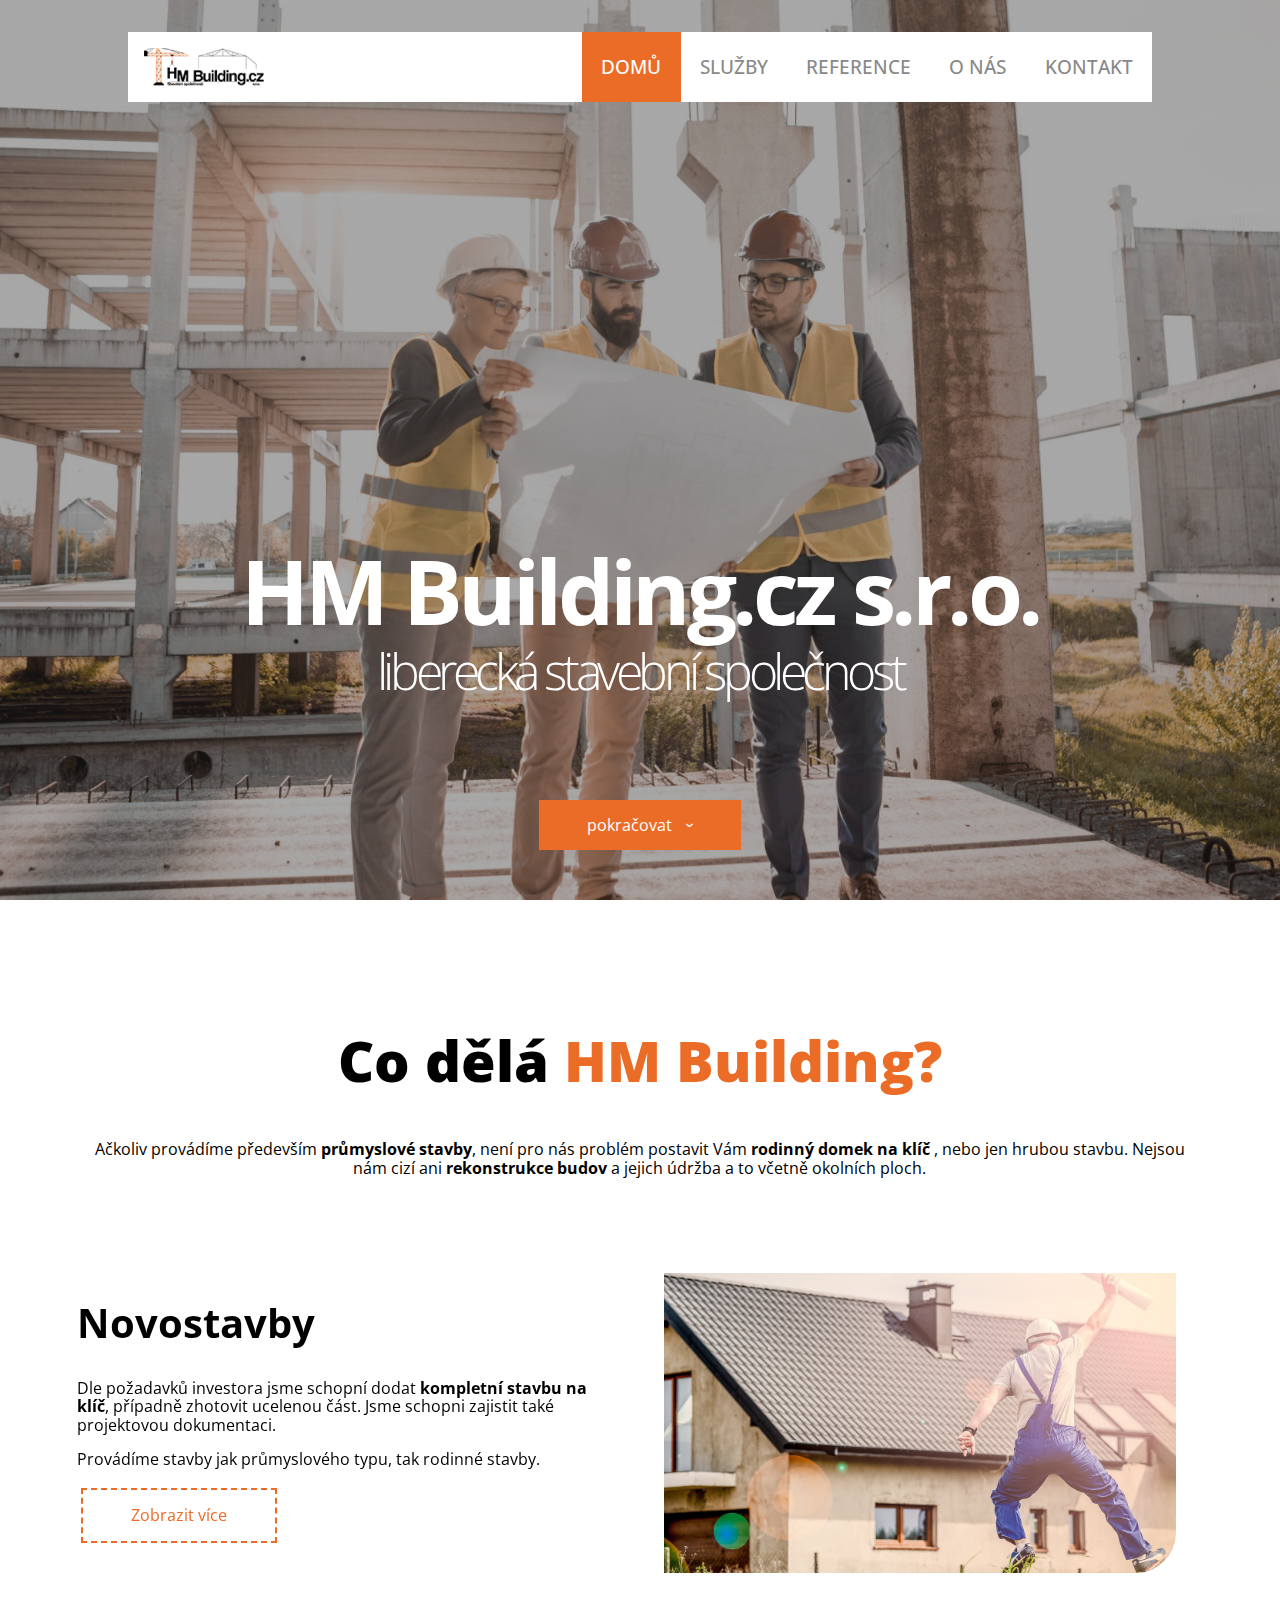
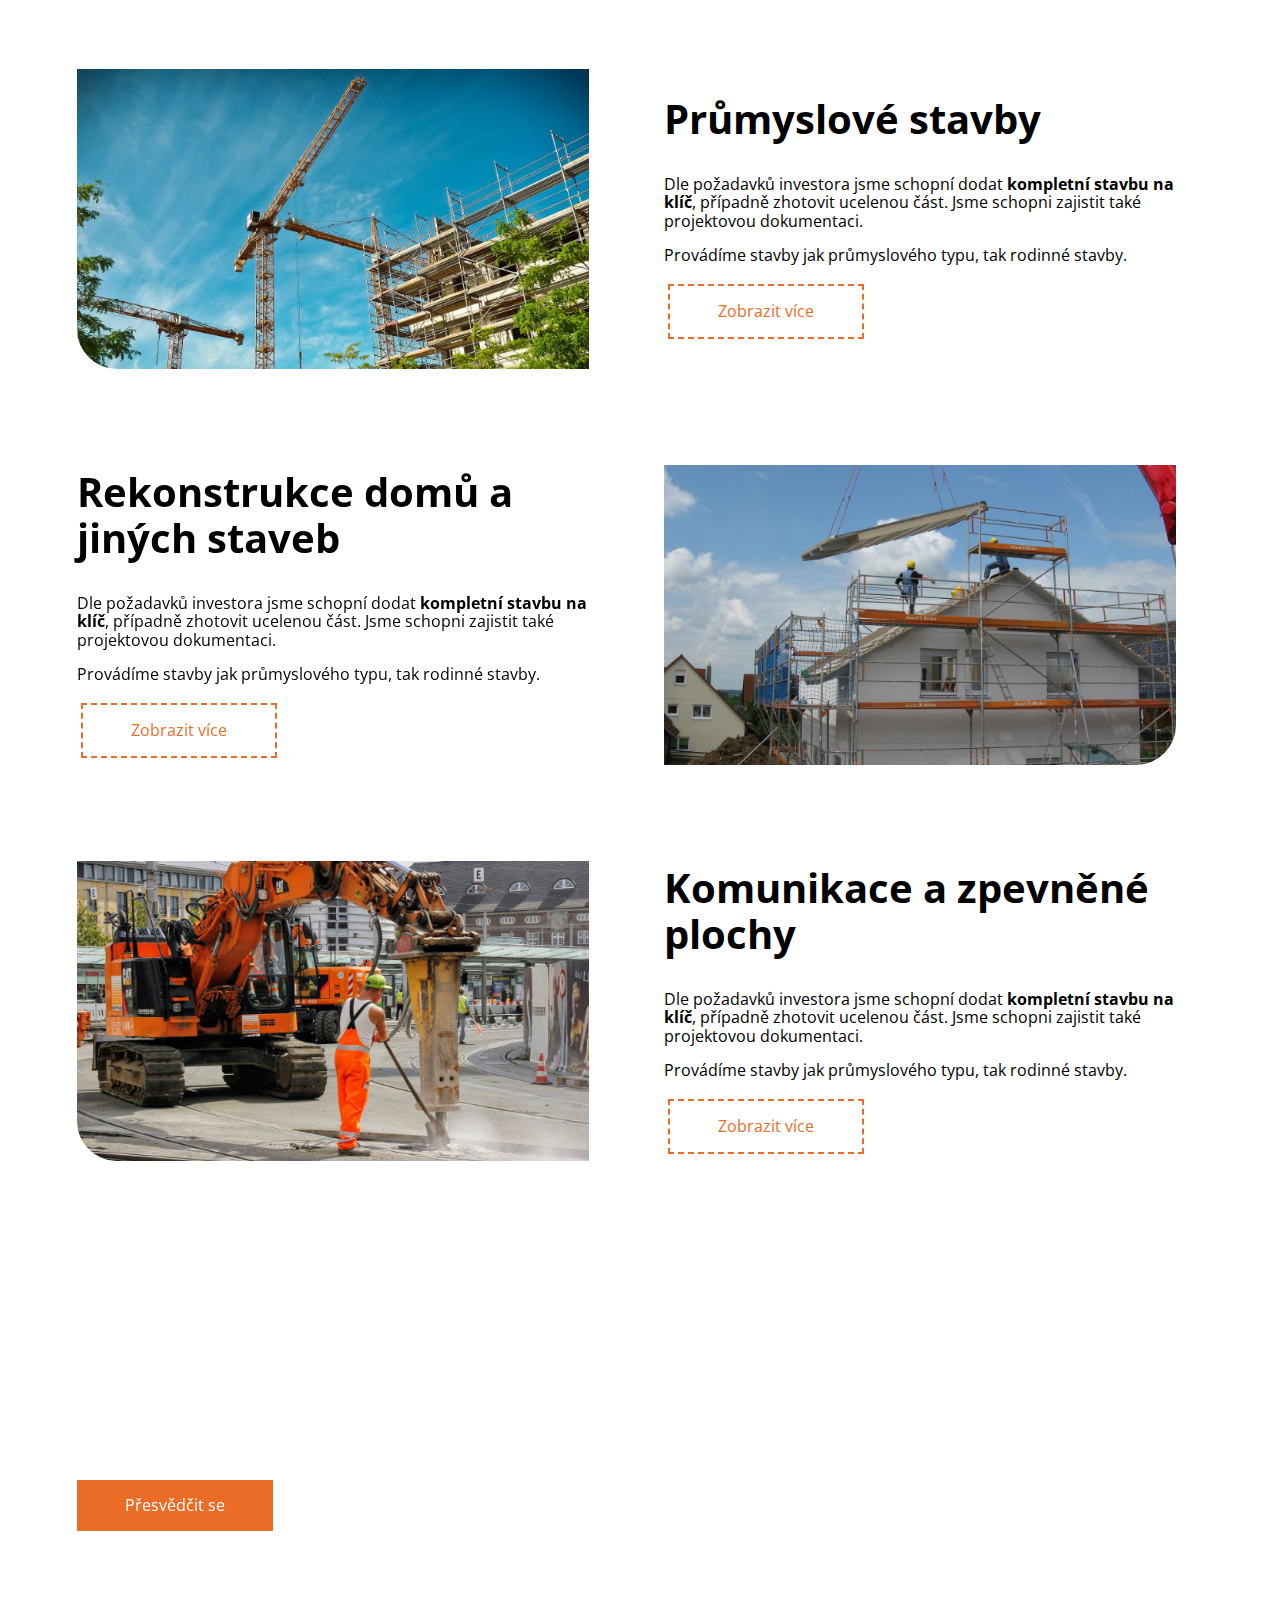
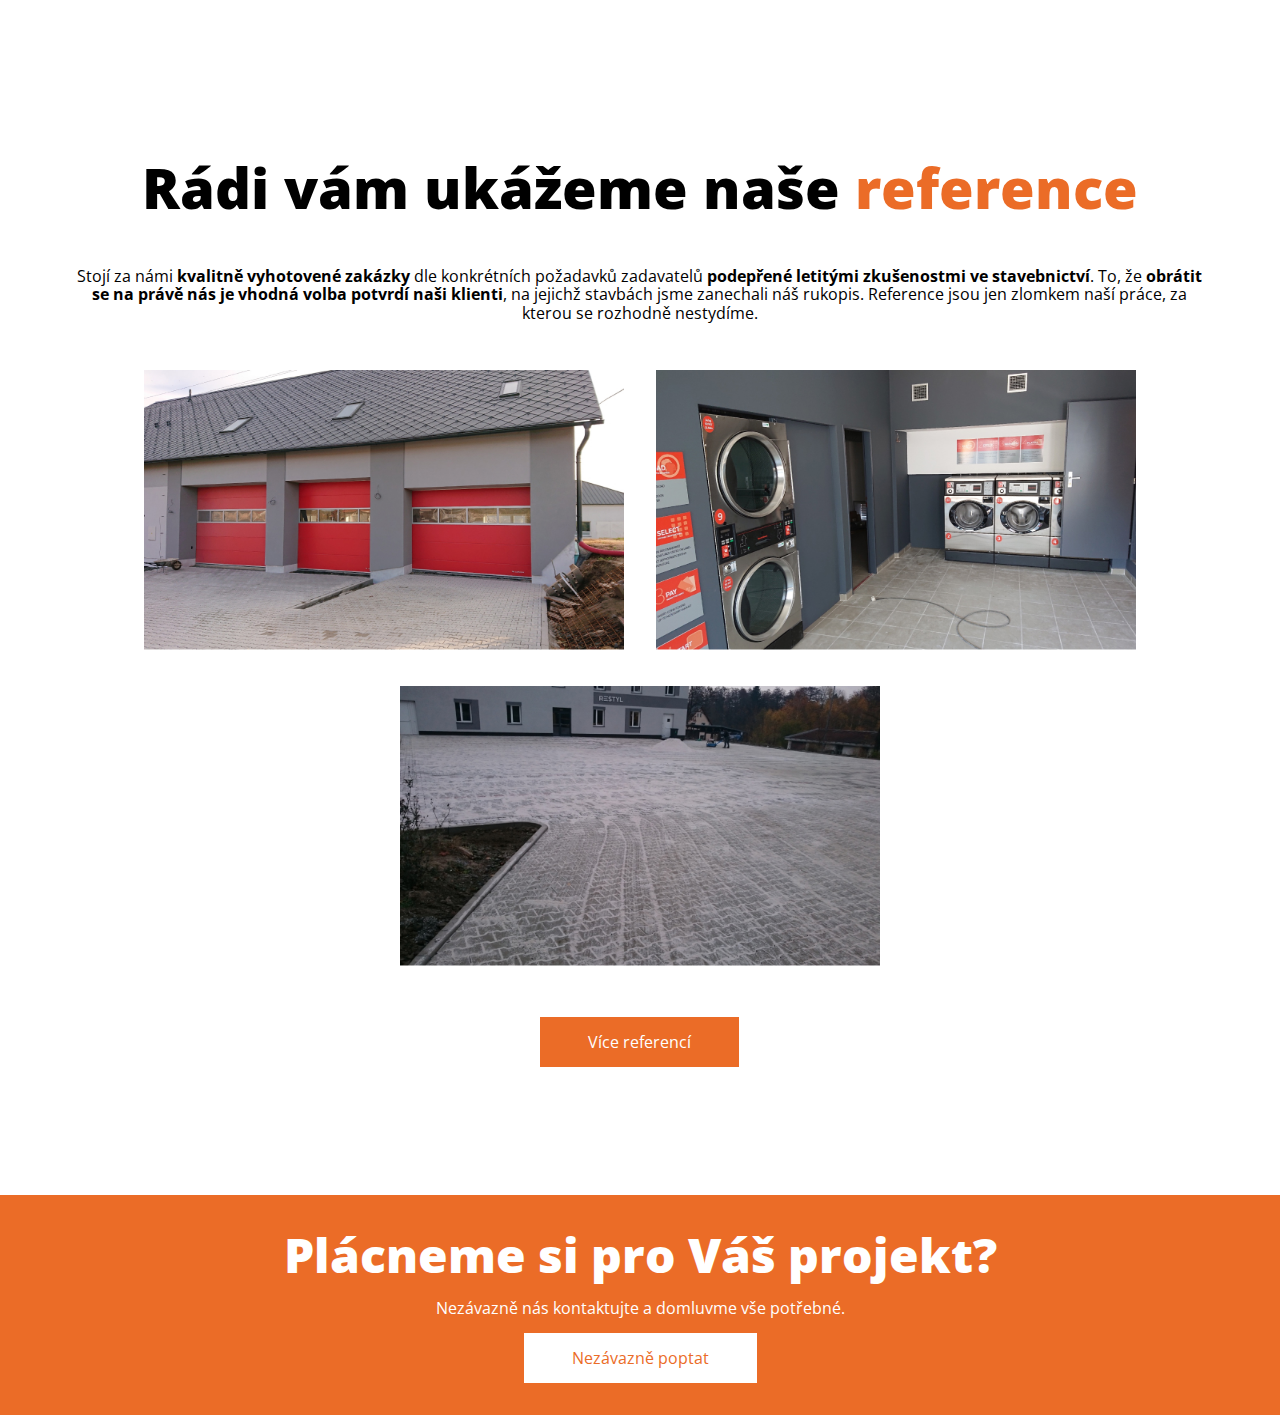
<file: index.html>
<!DOCTYPE html>
<html lang="cs">
<head>
    <meta name="viewport" content="width=device-width, initial-scale=1.0">
    <meta http-equiv="X-UA-Compatible" content="ie=edge">
    <meta charset="UTF-8">
    <title>HM Building.cz | liberecká stavební společnost</title>
    <meta name="description" content="Provádíme především průmyslové stavby, není pro nás problém postavit Vám rodinný domek na klíč , nebo jen hrubou stavbu. Nejsou nám cizí ani rekonstrukce budov a jejich údržba a to včetně okolních ploch.">
    <meta name="og:description" content="Provádíme především průmyslové stavby, není pro nás problém postavit Vám rodinný domek na klíč , nebo jen hrubou stavbu. Nejsou nám cizí ani rekonstrukce budov a jejich údržba a to včetně okolních ploch.">    
    <link rel="stylesheet" href="assets/styles/normalize.css">
    <link rel="stylesheet" href="assets/styles/main.css">
    <link rel="stylesheet" href="assets/styles/typography.css">
</head>
<body>
<header>
    <nav class="navbar">
        <a class="navbar__logo" href="index.html"><img src="assets/media/logo.png" alt="logo"></a>
        <menu class="navbar__menu">
            <li class="navbar__button navbar__button--activate"><a href="index.html" class="navbar__link" >DOMŮ</a></li>
            <li class="navbar__button"><a class="navbar__link" href="#services">SLUŽBY</a></li>
            <li class="navbar__button"><a class="navbar__link" href="#reference">REFERENCE</a></li>
            <li class="navbar__button"><a class="navbar__link" href="about.html">O NÁS</a></li>
            <li class="navbar__button"><a class="navbar__link" href="contacts.html">KONTAKT</a></li>
        </menu>

        <a href="javascript:void(0)" class="navbar__hamburger navbar__hamburger-icon" rel="nofollow">
            <span class="navbar__hamburger-title">MENU</span>
            <span class="navbar__hamburger-floor"></span>
            <span class="navbar__hamburger-floor"></span>
            <span class="navbar__hamburger-floor"></span>
        </a>
    </nav>
    <div class="header header--home">
            <h1 class="header__txt">HM Building.cz s.r.o.
                <span class="header__slogan">liberecká stavební společnost</span>    
            </h1>            
        <a class="btn btn--hero btn--primary" href="#services">pokračovat</a>
</div>
</header>
<main>
    <section class="container" id="services">
        <h2 class="container__title">Co dělá <span class="orange">HM&nbsp;Building?</span></h2>
        <p class="container__paragraph">Ačkoliv provádíme především <strong>průmyslové stavby</strong>, není pro nás problém postavit Vám <strong>rodinný domek na klíč</strong>
            , nebo jen hrubou stavbu. Nejsou nám cizí ani <strong>rekonstrukce budov</strong> a jejich
            údržba a to včetně okolních ploch.</p>
        <article class="service">
            <img class="service__img service__img--left" src="./assets/media/sluzba-novostavby-1200w.jpg" alt="prumyslove stavby">
            <div class="service__text">
                <h2 class="service__heading">Novostavby</h2>
                <p class="service__paragraph">Dle požadavků investora jsme schopní dodat <strong>kompletní stavbu na klíč</strong>, případně zhotovit ucelenou část.
                Jsme schopni zajistit také projektovou dokumentaci.</p>
                <p class="service__paragraph">Provádíme stavby jak průmyslového typu, tak rodinné stavby.</p>
                <a class="btn btn--outlined btn--service" href="./service_new_buildings.html">Zobrazit více</a>
            </div>
        </article>
        <article class="service">
            <img class="service__img service__img--right" src="./assets/media/sluzba-prumyslove-stavby-1920w.jpg" alt="prumyslove stavby">
            <div class="service__text">
                <h2 class="service__heading">Průmyslové stavby</h2>
                <p class="service__paragraph">Dle požadavků investora jsme schopní dodat <strong>kompletní stavbu na klíč</strong>, případně zhotovit ucelenou část.
                    Jsme schopni zajistit také projektovou dokumentaci.</p>
                <p class="service__paragraph">Provádíme stavby jak průmyslového typu, tak rodinné stavby.</p>
                <a class="btn btn--outlined btn--service" href="./service_industry_buildings.html">Zobrazit více</a>
            </div>
        </article>
        <article class="service">
            <img class="service__img service__img--left" src="./assets/media/sluzba-rekonstrukce-1920w.jpg" alt="prumyslove stavby">
            <div class="service__text">
                <h2 class="service__heading">Rekonstrukce domů a jiných staveb</h2>
                <p class="service__paragraph">Dle požadavků investora jsme schopní dodat <strong>kompletní stavbu na klíč</strong>, případně zhotovit ucelenou část.
                    Jsme schopni zajistit také projektovou dokumentaci.</p>
                <p class="service__paragraph">Provádíme stavby jak průmyslového typu, tak rodinné stavby.</p>
                <a class="btn btn--outlined btn--service" href="./service_reconstruction.html">Zobrazit více</a>
            </div>
        </article>
        <article class="service">
            <img class="service__img service__img--right" src="./assets/media/sluzba-komunikace-a-zpevnene-plochy-1200w.jpg" alt="prumyslove stavby">
            <div class="service__text">
                <h2 class="service__heading">Komunikace a zpevněné plochy
                </h2>
                <p class="service__paragraph">Dle požadavků investora jsme schopní dodat <strong>kompletní stavbu na klíč</strong>, případně zhotovit ucelenou část.
                    Jsme schopni zajistit také projektovou dokumentaci.</p>
                <p class="service__paragraph">Provádíme stavby jak průmyslového typu, tak rodinné stavby.</p>
                <a class="btn btn--outlined btn--service" href="./service_areas.html">Zobrazit více</a>
            </div>
        </article>
    </section>
    <section class="reference">
        <header class="reference-header">
            <div class="reference-header__text">
                <p>Naše firma nabízí své služby ve stavebnictví od roku 2015.</p>
                <p>Za kvalitu naší práce ručíme.</p>
            </div>
            <a href="#reference" class="btn btn--primary">Přesvědčit se</a>
        </header>
        <div class="container" id="reference">
            <p class="container__title">Rádi vám ukážeme naše <span class="orange">reference</span></p>
            <p class="container__paragraph">Stojí za námi <strong>kvalitně vyhotovené zakázky</strong> dle konkrétních požadavků zadavatelů
                <strong>podepřené letitými zkušenostmi ve stavebnictví</strong>. To, že <strong>obrátit se na právě nás je vhodná volba potvrdí naši klienti</strong>, na
                jejichž stavbách jsme zanechali náš rukopis. Reference jsou jen zlomkem naší práce, za kterou se rozhodně nestydíme.
            </p>
            <div class="references">
                    <a class="references__item" href="./reference_firehouse.html">
                        <img class="references__img" src="./assets/media/reference/reference-hasicska-zbrojnice-600w.jpg" alt="">
                        <div class="references__overlay">
                            <h2>Hasičská zbrojnice</h2>
                            <p>celková rekonstrukce</p>
                        </div>
                    </a>
                    <a class="references__item" href="./reference_wash.html" >
                        <img class="references__img" src="./assets/media/reference/reference-pradelna-600w.jpg" alt="">
                        <div class="references__overlay">
                            <h2>Samoobslužná prádelna</h2>
                            <p>stavební úpravy a opravy</p>
                        </div>
                    </a>

                    <a class="references__item" href="./reference_areas.html">
                        <img class="references__img" src="./assets/media/reference/reference-plocha-600w.jpg" alt="">
                        <div class="references__overlay">
                            <h2>Venkovní plochy Restyl</h2>
                            <p>provedení venkovnách ploch</p>
                        </div>
                    </a>
            </div>
            <div class="btn btn--primary btn--center">Více referencí</div>
        </div>
    </section>
</main>
<footer class="footer">
    <p class="footer__heading">Plácneme si pro Váš projekt?</p>
    <p class="footer__text">Nezávazně nás kontaktujte a domluvme vše potřebné.</p>
    <a class="btn btn--light btn--center" href="contacts.html">Nezávazně poptat</a>
</footer>
<script defer src="assets/js/main.js"></script>
</body>
</html>
</file>
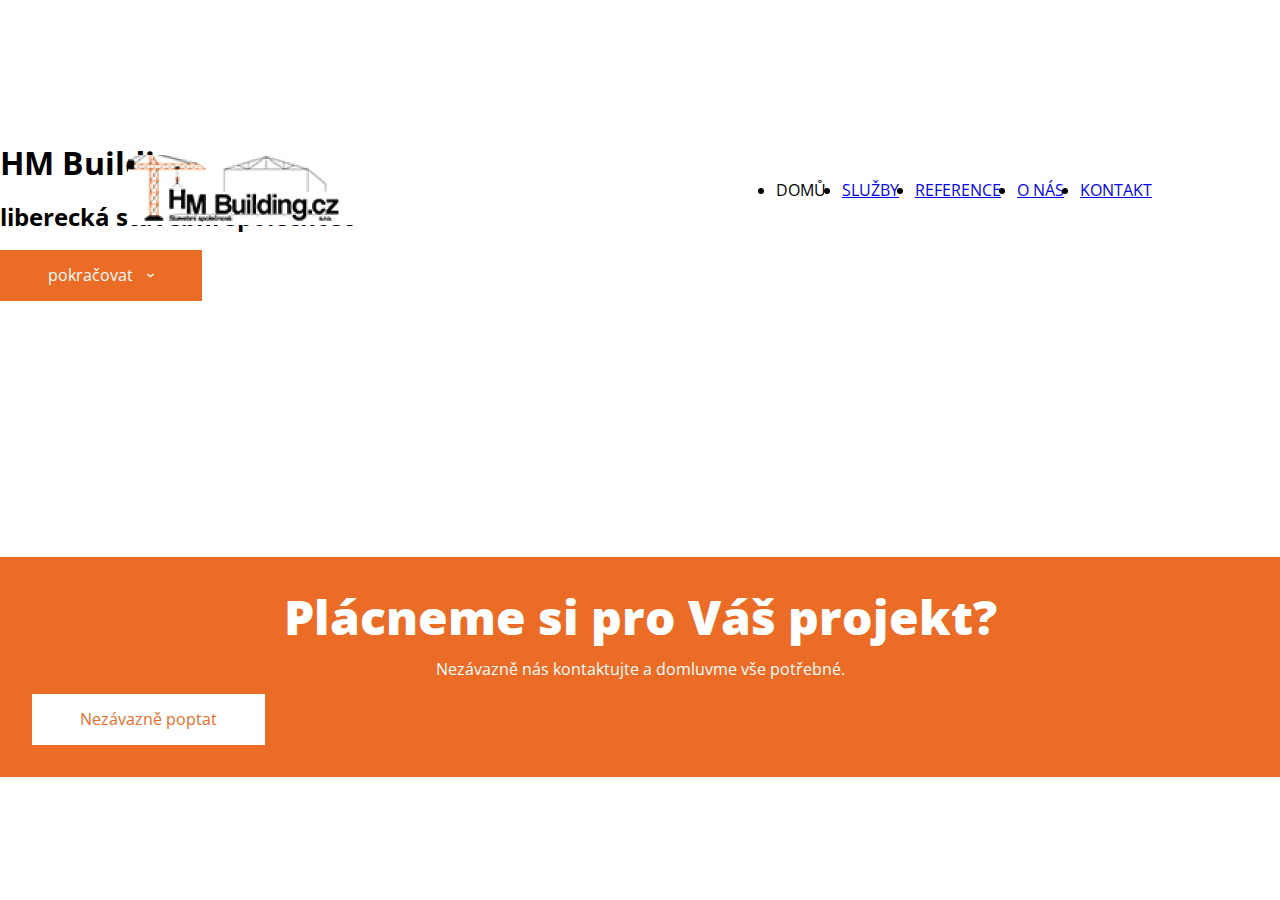
<file: templates/index.html>
<!DOCTYPE html>
<html lang="cs">
<head>
    <meta charset="utf-8" />
    <meta name="viewport" content="width=device-width, initial-scale=1.0" />
    <meta http-equiv="X-UA-Compatible" content="ie=edge" />
    <meta charset="UTF-8">
    <title>HM Building.cz | liberecká stavební společnost</title>
    <link rel="stylesheet" href="../assets/styles/normalize.css">
    <link rel="stylesheet" href="../assets/styles/main.css">
    <link rel="stylesheet" href="../assets/styles/typography.css">
</head>
<body>
<header class="welcome-hero">
    <nav class="navbar">
        <a class="navbar__brand"><img src="../assets/media/logo.png" alt="Logo HM Building"></a>
        <ul class="navbar-links">
            <li><a class="navbar-links__link">DOMŮ</a></li>
            <li><a class="navbar-links__link" href="#services">SLUŽBY</a></li>
            <li><a class="navbar-links__link" href="#reference">REFERENCE</a></li>
            <li><a class="navbar-links__link" href="about.html">O NÁS</a></li>
            <li><a class="navbar-links__link" href="contacts.html">KONTAKT</a></li>
        </ul>
    </nav>
    <div class="home-welcome-text">
        <h1 class="home-welcome-text__heading home-welcome-text__heading--1">HM Building.cz s.r.o.</h1>
        <h2 class="home-welcome-text__heading home-welcome-text__heading--2">liberecká stavební společnost</h2>
    </div>
    <a class="btn btn--hero btn--primary" href="#first">pokračovat</a>
</header>
<section class="container" id="first">

</section>

<footer class="footer">
    <h2 class="footer__heading">Plácneme si pro Váš projekt?</h2>
    <p class="footer__text">Nezávazně nás kontaktujte a domluvme vše potřebné.</p>
    <a class="btn btn--light" href="contacts.html">Nezávazně poptat</a>
</footer>
</body>
</html>
</file>
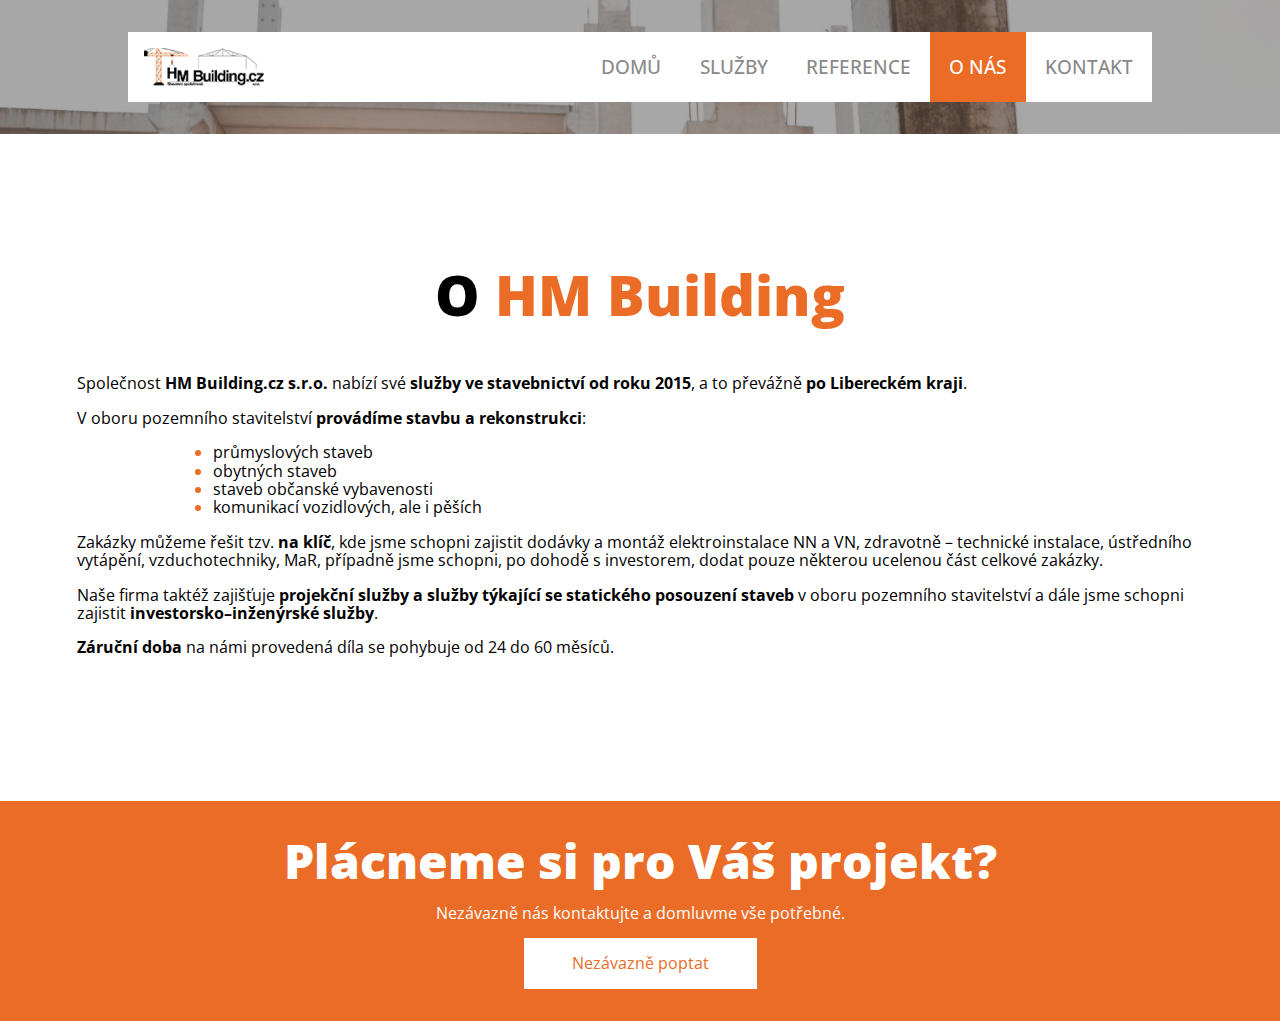
<file: about.html>
<!DOCTYPE html>
<html lang="cs">
<head>
    <meta name="viewport" content="width=device-width, initial-scale=1.0">
    <meta http-equiv="X-UA-Compatible" content="ie=edge">
    <meta charset="UTF-8">
    <title>HM Building.cz | O nás</title>
    <meta name="description" content="Společnost HM Building.cz s.r.o. nabízí své služby ve stavebnictví od roku 2015, a to převážně po Libereckém kraji. V oboru pozemního stavitelství provádíme stavbu a rekonstrukci průmyslových staveb, obytných staveb, staveb občanské vybavenosti, komunikací vozidlových, ale i pěších">
    <meta name="og:description" content="Společnost HM Building.cz s.r.o. nabízí své služby ve stavebnictví od roku 2015, a to převážně po Libereckém kraji. V oboru pozemního stavitelství provádíme stavbu a rekonstrukci průmyslových staveb, obytných staveb, staveb občanské vybavenosti, komunikací vozidlových, ale i pěších">    
    <link rel="stylesheet" href="assets/styles/normalize.css">
    <link rel="stylesheet" href="assets/styles/main.css">
    <link rel="stylesheet" href="assets/styles/typography.css">
</head>
<body>
<header>
<nav class="navbar">
    <a class="navbar__logo" href="index.html"><img src="assets/media/logo.png" alt="logo"></a>
    <menu class="navbar__menu">
        <li class="navbar__button"><a href="index.html" class="navbar__link" >DOMŮ</a></li>
        <li class="navbar__button"><a class="navbar__link" href="index.html#services">SLUŽBY</a></li>
        <li class="navbar__button"><a class="navbar__link" href="index.html#reference">REFERENCE</a></li>
        <li class="navbar__button navbar__button--activate"><a class="navbar__link" href="about.html">O NÁS</a></li>
        <li class="navbar__button"><a class="navbar__link" href="contacts.html">KONTAKT</a></li>
    </menu>

    <a href="javascript:void(0)" class="navbar__hamburger navbar__hamburger-icon" rel="nofollow">
        <span class="navbar__hamburger-title">MENU</span>
        <span class="navbar__hamburger-floor"></span>
        <span class="navbar__hamburger-floor"></span>
        <span class="navbar__hamburger-floor"></span>
    </a>
</nav>
<div class="header">
</div>
</header>
<main>
    <section class="container">
        <h1 class="container__title">O <span class="orange">HM Building</span></h1>
        <p class="container__paragraph --start">Společnost <strong>HM Building.cz s.r.o.</strong> nabízí své <strong>služby ve stavebnictví od roku 2015</strong>, a to převážně <strong>po Libereckém kraji</strong>.</p>
        <p class="container__paragraph --start">V oboru pozemního stavitelství <strong>provádíme stavbu a rekonstrukci</strong>:</p>
        <ul class="container__list">
            <li>průmyslových staveb</li>
            <li>obytných staveb</li>
            <li>staveb občanské vybavenosti</li>
            <li>komunikací vozidlových, ale i pěších</li>
        </ul>
        <p class="container__paragraph --start">Zakázky můžeme řešit tzv. <strong>na klíč</strong>, kde jsme schopni zajistit dodávky a montáž elektroinstalace NN a VN, zdravotně –
            technické instalace, ústředního vytápění, vzduchotechniky, MaR, případně jsme schopni, po dohodě s investorem,
            dodat pouze některou ucelenou část celkové zakázky.</p>
        <p class="container__paragraph --start">Naše firma taktéž zajišťuje <strong>projekční služby a služby týkající se statického posouzení staveb</strong> v oboru pozemního
            stavitelství a dále jsme schopni zajistit <strong>investorsko–inženýrské služby</strong>.</p>
        <p class="container__paragraph --start"><strong>Záruční doba</strong> na námi provedená díla se pohybuje od 24 do 60 měsíců.</p>
    </section>
</main>
<footer class="footer">
    <p class="footer__heading">Plácneme si pro Váš projekt?</p>
    <p class="footer__text">Nezávazně nás kontaktujte a domluvme vše potřebné.</p>
    <a class="btn btn--light btn--center" href="contacts.html">Nezávazně poptat</a>
</footer>
<script defer src="assets/js/main.js"></script>
</body>
</html>
</file>
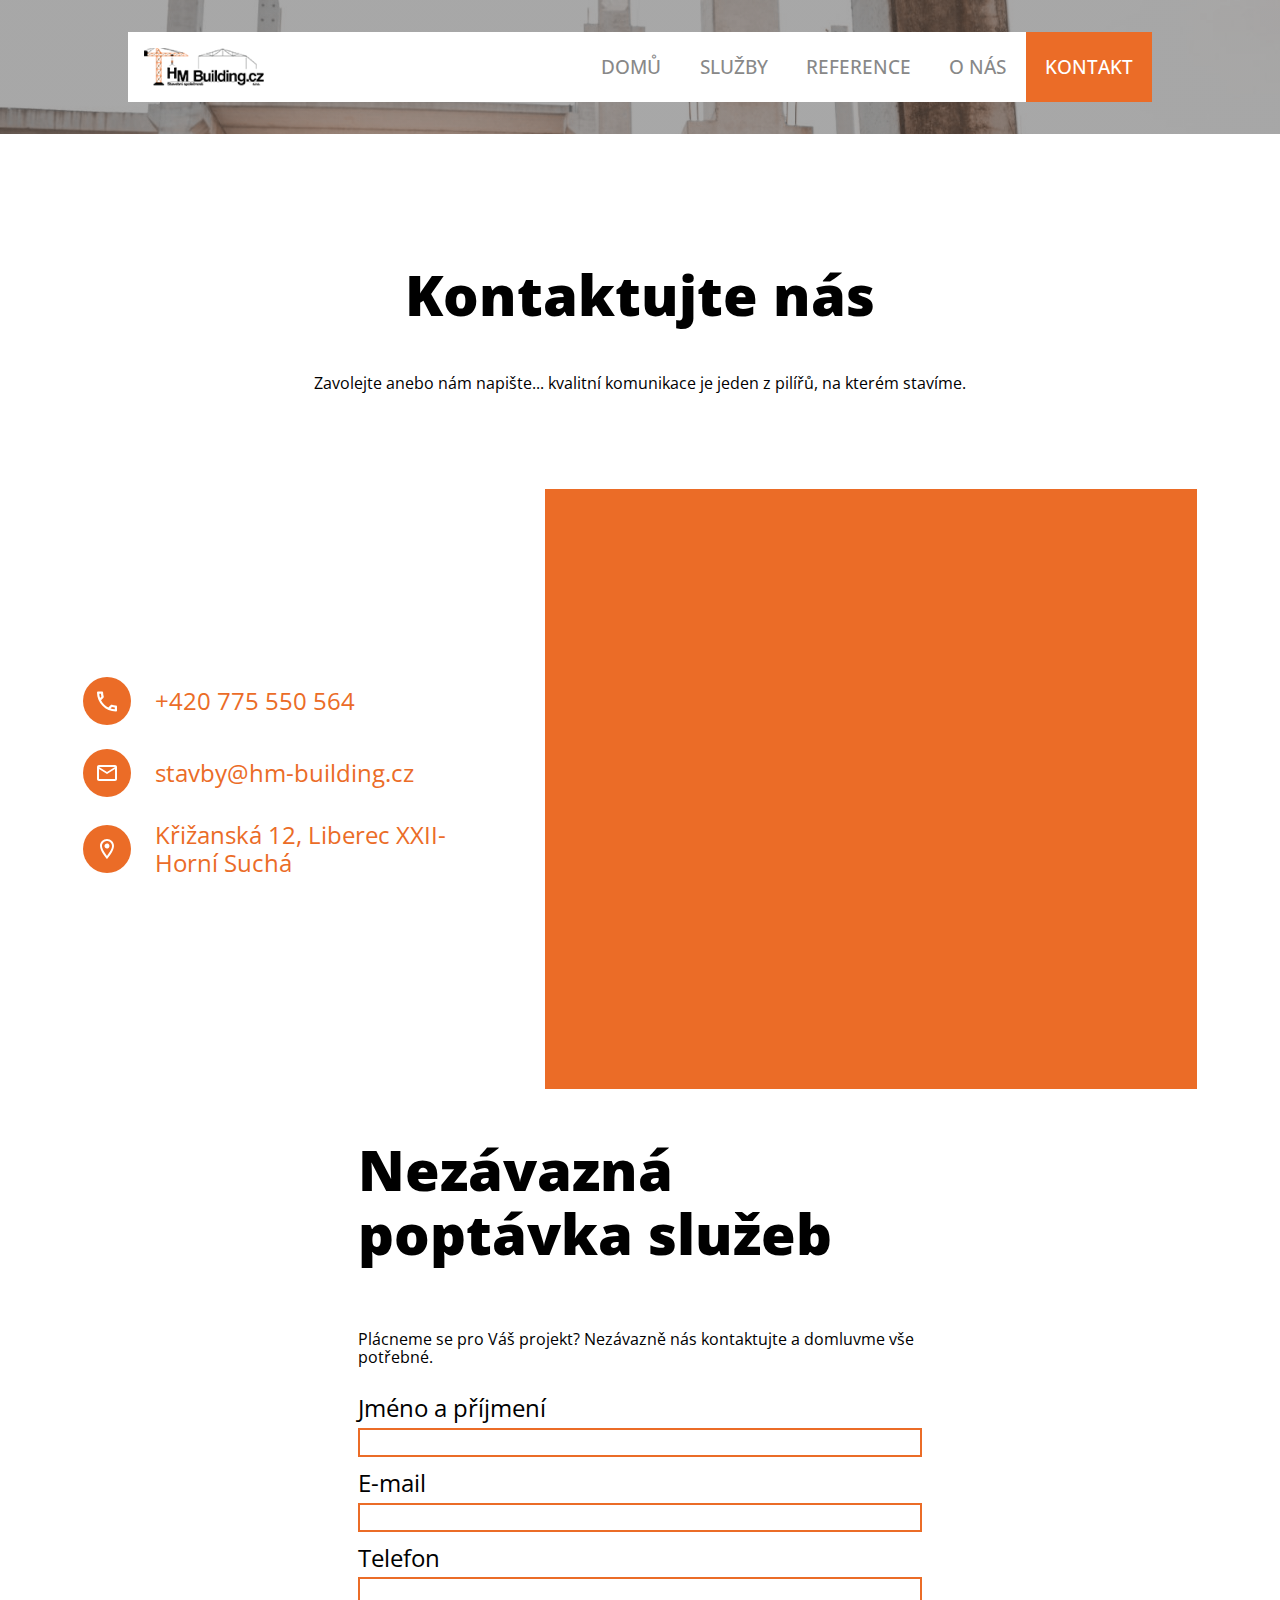
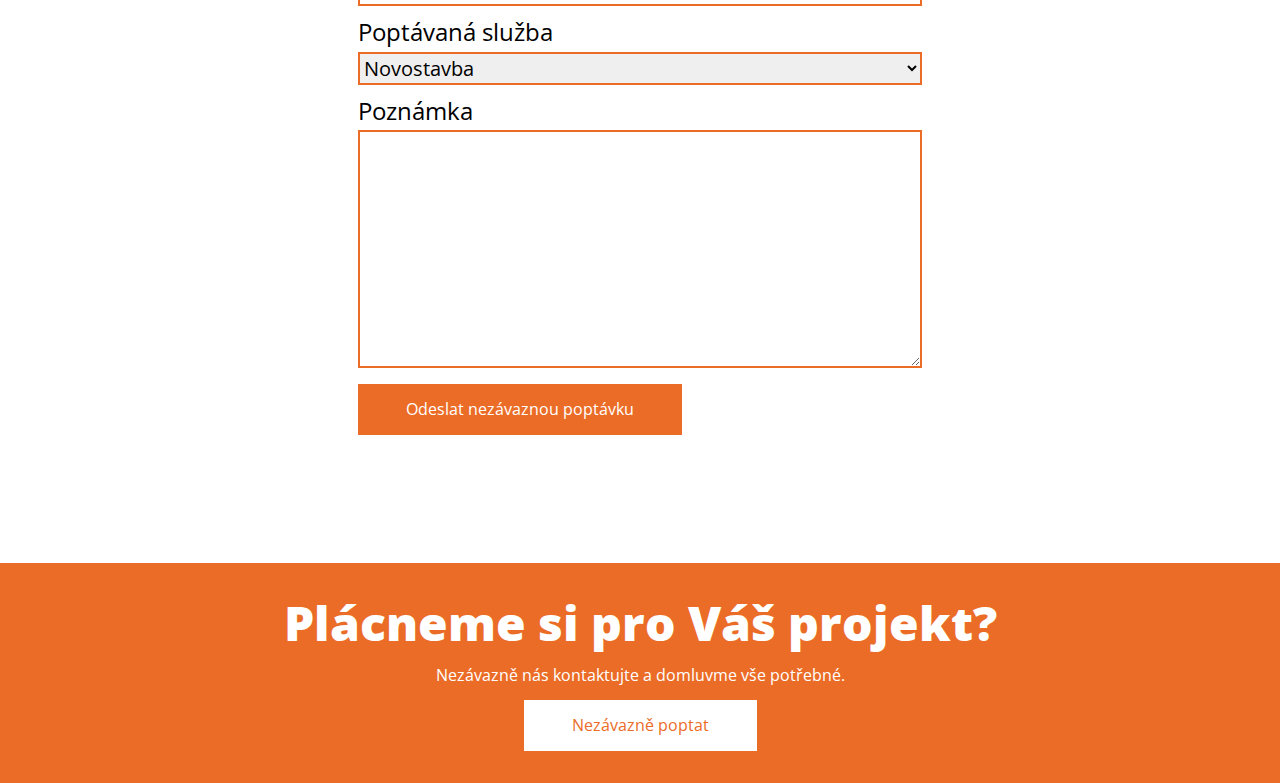
<file: contacts.html>
<!DOCTYPE html>
<html lang="cs">
<head>
    <meta name="viewport" content="width=device-width, initial-scale=1.0">
    <meta http-equiv="X-UA-Compatible" content="ie=edge">
    <meta charset="UTF-8">
    <title>HM Building.cz | Kontaktuje nás</title>
    <meta name="description" content="Zavolejte anebo nám napište... kvalitní komunikace je jeden z pilířů, na kterém stavíme.">
    <meta name="og:description" content="Zavolejte anebo nám napište... kvalitní komunikace je jeden z pilířů, na kterém stavíme.">    
    <link rel="stylesheet" href="assets/styles/normalize.css">
    <link rel="stylesheet" href="assets/styles/main.css">
    <link rel="stylesheet" href="assets/styles/typography.css">
</head>
<body>
    <header>
        <nav class="navbar">
            <a class="navbar__logo" href="index.html"><img src="assets/media/logo.png" alt="logo"></a>
            <menu class="navbar__menu">
                <li class="navbar__button"><a href="index.html" class="navbar__link" >DOMŮ</a></li>
                <li class="navbar__button"><a class="navbar__link" href="index.html#services">SLUŽBY</a></li>
                <li class="navbar__button"><a class="navbar__link" href="index.html#reference">REFERENCE</a></li>
                <li class="navbar__button"><a class="navbar__link" href="about.html">O NÁS</a></li>
                <li class="navbar__button navbar__button--activate"><a class="navbar__link" href="contacts.html">KONTAKT</a></li>
            </menu>

            <a href="javascript:void(0)" class="navbar__hamburger navbar__hamburger-icon" rel="nofollow">
                <span class="navbar__hamburger-title">MENU</span>
                <span class="navbar__hamburger-floor"></span>
                <span class="navbar__hamburger-floor"></span>
                <span class="navbar__hamburger-floor"></span>
            </a>
        </nav>
        <div class="header">
        </div>
    </header>
    <main>
        <section class="container">
            <p class="container__title">Kontaktujte nás</p>
            <p class="container__paragraph">Zavolejte anebo nám napište... kvalitní komunikace je jeden z pilířů, na kterém stavíme.</p>
            <div class="contact__info">
                <div class="contact__list">
                    <a href="tel:+420775550564">+420 775 550 564</a>
                    <a href="mailto:stavby@hm-building.cz">stavby@hm-building.cz</a>
                    <a href="https://mapy.cz/s/bogesucuto">Křižanská 12, Liberec XXII-Horní Suchá</a>
                </div>
                <div class="contact__map">
                    <iframe title="Kde sídlí HM Building" style="border:none" src="https://frame.mapy.cz/s/nacufohuha"></iframe>
                    <div class="contact__map-bcg"></div>
                </div>
            </div>
            <form class="contact__form">
                <p class="container__title --start">Nezávazná poptávka služeb</p>
                <p class="container__paragraph --start">Plácneme se pro Váš projekt? Nezávazně nás kontaktujte a domluvme vše potřebné.</p>
                    <label for="name">Jméno a příjmení</label>
                    <input type="text" id="name" name="name">
                    <label for="email">E-mail</label>
                    <input type="email" id="email" name="email">
                    <label for="tel">Telefon</label>
                    <input type="tel" id="tel" name="tel">
                    <label for="sluzba">Poptávaná služba</label>
                    <select id="sluzba">
                        <option value="novostavba">Novostavba</option>
                        <option value="prumstavba">Průmyslová stavba</option>
                        <option value="rekonstrukce">Rekonstrukce domů a jiných staveb</option>
                        <option value="kominukace">Komunikace a zpevněné plochy</option>
                    </select>
                    <label for="poznamka">Poznámka</label>
                    <textarea rows="10" id="poznamka" name="poznamka"></textarea>
                    <a class="btn--primary btn btn--form" href="#">Odeslat nezávaznou poptávku</a>
                </form>
        </section>
    </main>
    <footer class="footer">
        <p class="footer__heading">Plácneme si pro Váš projekt?</p>
        <p class="footer__text">Nezávazně nás kontaktujte a domluvme vše potřebné.</p>
        <a class="btn btn--light btn--center" href="contacts.html">Nezávazně poptat</a>
    </footer>
    <script defer src="assets/js/main.js"></script>
</body>
</html>
</file>
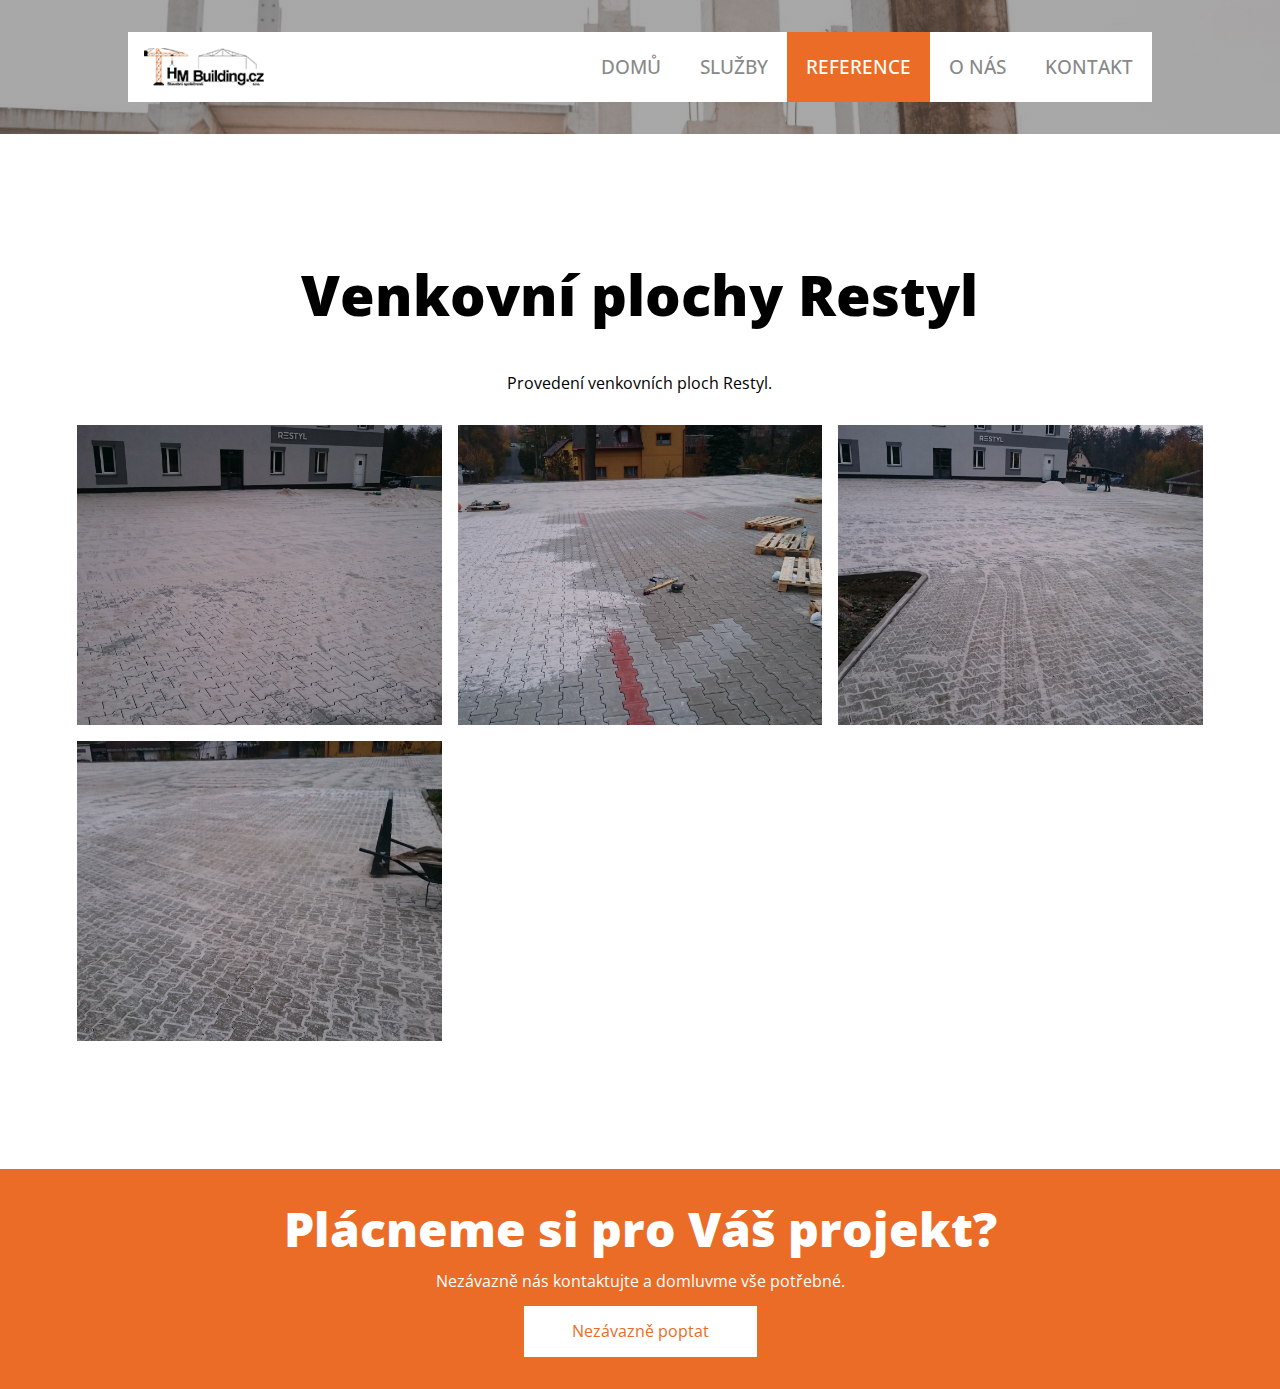
<file: reference_areas.html>
<!DOCTYPE html>
<html lang="cs">
<head>
    <meta name="viewport" content="width=device-width, initial-scale=1.0">
    <meta http-equiv="X-UA-Compatible" content="ie=edge">
    <meta charset="UTF-8">
    <title>HM Building.cz | Venkovní plochy Restyl</title>
    <link rel="stylesheet" href="assets/styles/normalize.css">
    <link rel="stylesheet" href="assets/styles/main.css">
    <link rel="stylesheet" href="assets/styles/typography.css">
    <link rel="stylesheet" href="assets/styles/lightbox.css">
</head>
<body>
<header>
    <nav class="navbar">
        <a class="navbar__logo" href="index.html"><img src="assets/media/logo.png" alt="logo"></a>
        <menu class="navbar__menu">
            <li class="navbar__button"><a href="index.html" class="navbar__link" >DOMŮ</a></li>
            <li class="navbar__button"><a class="navbar__link" href="index.html#services">SLUŽBY</a></li>
            <li class="navbar__button navbar__button--activate"><a class="navbar__link" href="index.html#reference">REFERENCE</a></li>
            <li class="navbar__button"><a class="navbar__link" href="about.html">O NÁS</a></li>
            <li class="navbar__button"><a class="navbar__link" href="contacts.html">KONTAKT</a></li>
        </menu>

        <a href="javascript:void(0)" class="navbar__hamburger navbar__hamburger-icon" rel="nofollow">
            <span class="navbar__hamburger-title">MENU</span>
            <span class="navbar__hamburger-floor"></span>
            <span class="navbar__hamburger-floor"></span>
            <span class="navbar__hamburger-floor"></span>
        </a>
    </nav>
    <div class="header">
    </div>
</header>
<main>
    <section class="container">
        <h1 class="container__title">Venkovní plochy Restyl</h1>
        <p class="container__paragraph">Provedení venkovních ploch Restyl.</p>
        <div class="gallery">
            <a href="assets/media/reference/plochy-restyl/reference-restyl-01.jpeg" data-lightbox="gallery" data-title="">
                <img class="gallery__item" src="assets/media/reference/plochy-restyl/reference-restyl-01.jpeg" alt="">
                <div class="gallery__item-bcg"></div>
            </a>
            <a href="assets/media/reference/plochy-restyl/reference-restyl-02.jpeg" data-lightbox="gallery" data-title="">
                <img class="gallery__item" src="assets/media/reference/plochy-restyl/reference-restyl-02.jpeg" alt="">
                <div class="gallery__item-bcg"></div>
            </a>
            <a href="assets/media/reference/plochy-restyl/reference-restyl-03.jpeg" data-lightbox="gallery" data-title="">
                <img class="gallery__item" src="assets/media/reference/plochy-restyl/reference-restyl-03.jpeg" alt="">
                <div class="gallery__item-bcg"></div>
            </a>
            <a href="assets/media/reference/plochy-restyl/reference-restyl-04.jpeg" data-lightbox="gallery" data-title="">
                <img class="gallery__item" src="assets/media/reference/plochy-restyl/reference-restyl-04.jpeg" alt="">
                <div class="gallery__item-bcg"></div>
            </a>
        </div>
    </section>
</main>
<footer class="footer">
    <p class="footer__heading">Plácneme si pro Váš projekt?</ú>
    <p class="footer__text">Nezávazně nás kontaktujte a domluvme vše potřebné.</p>
    <a class="btn btn--light btn--center" href="contacts.html">Nezávazně poptat</a>
</footer>
<script defer src="assets/js/main.js"></script>
<script defer src="assets/js/jquery.min.js"></script>
<script defer src="assets/js/lightbox.js"></script>
</body>
</html>
</file>
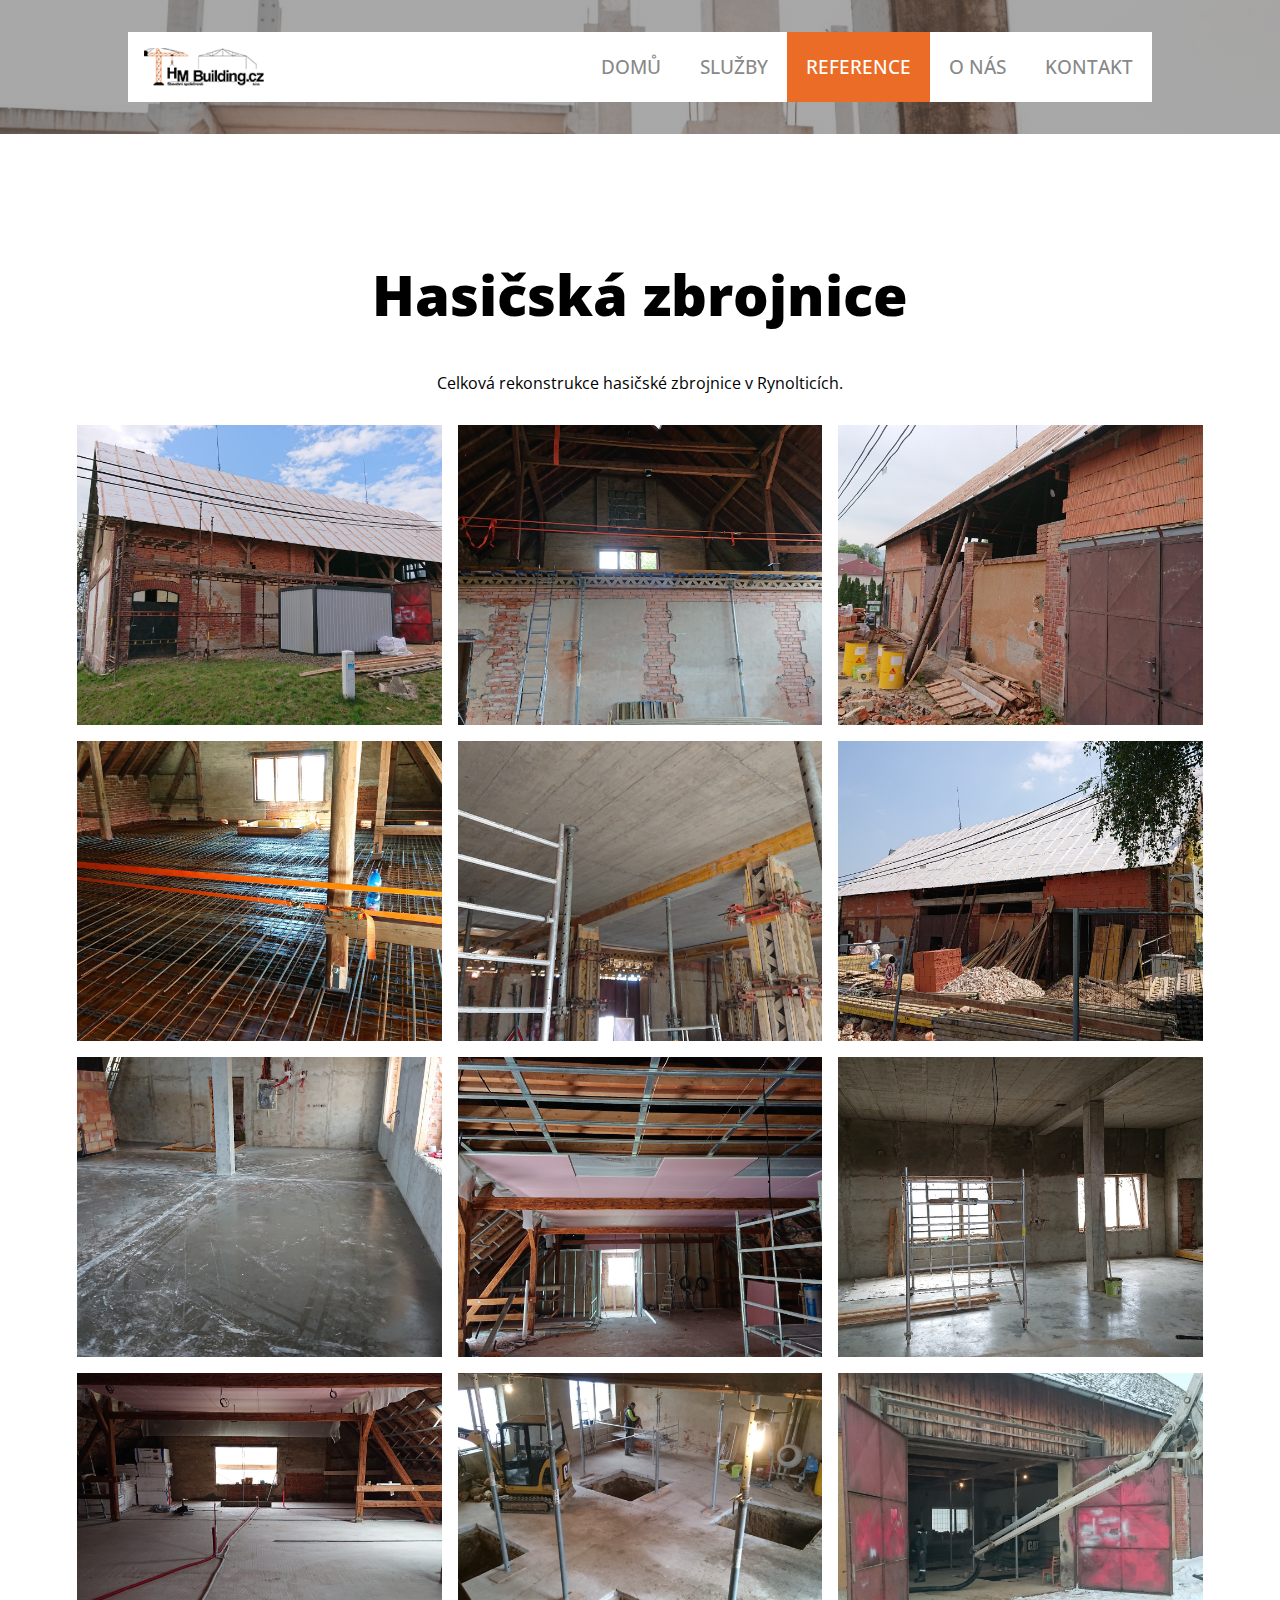
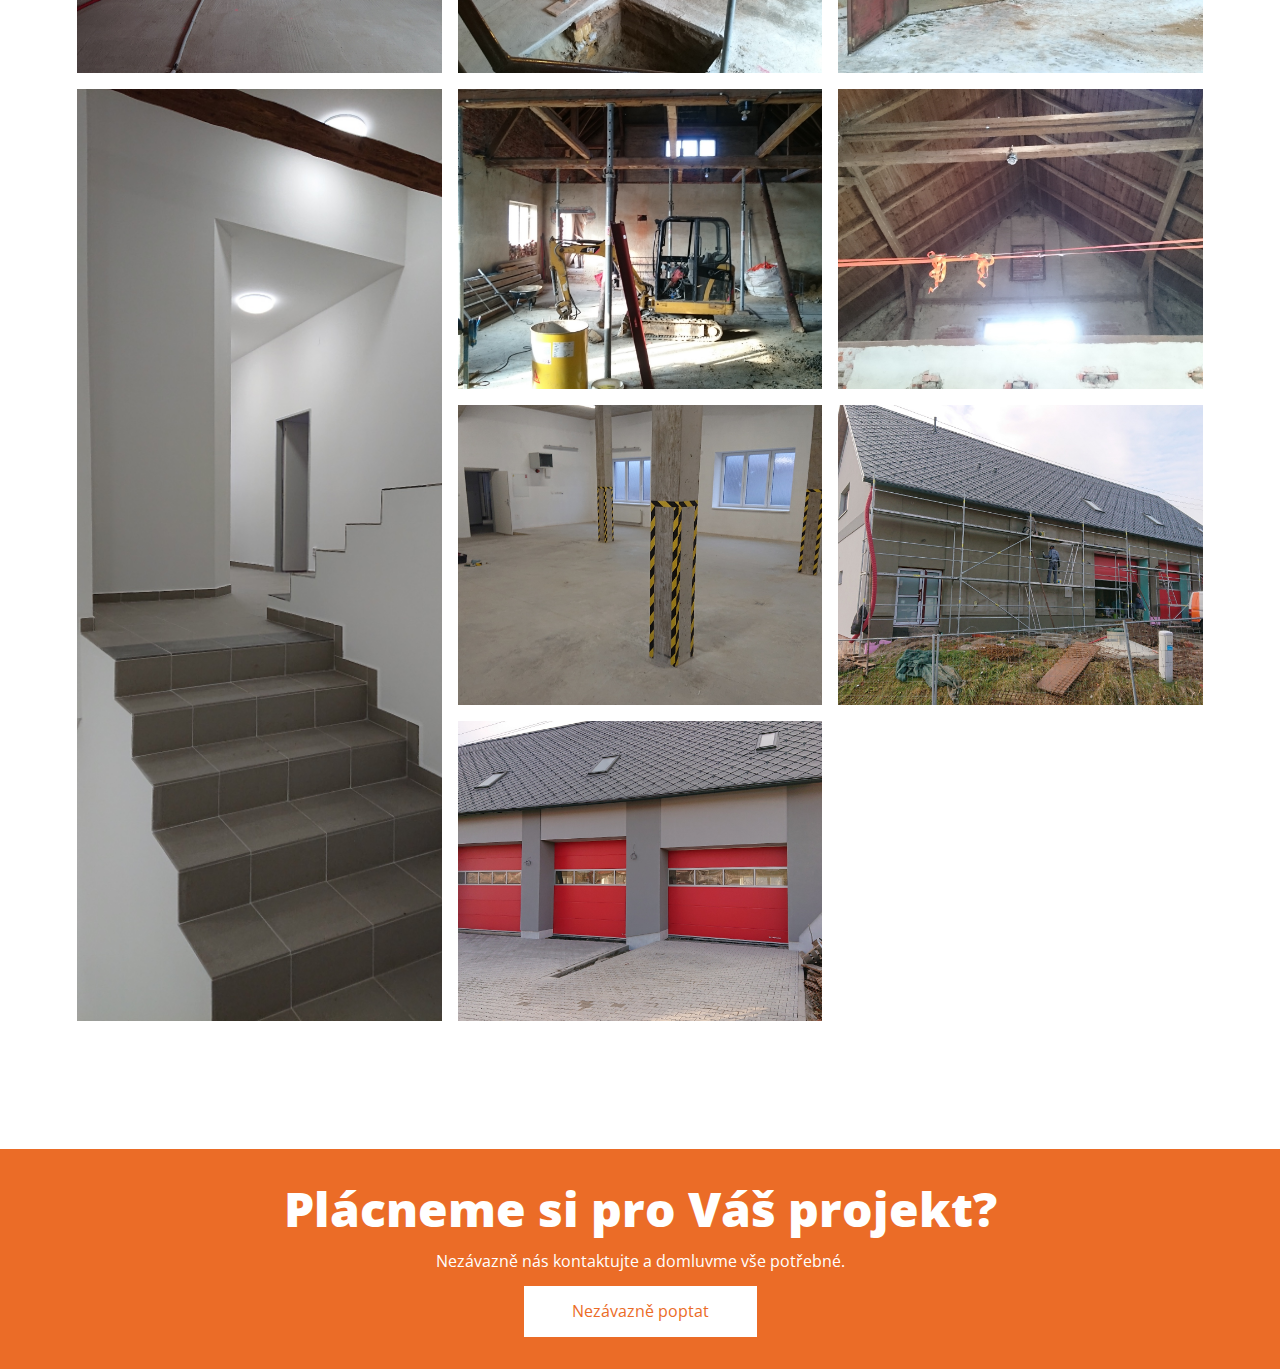
<file: reference_firehouse.html>
<!DOCTYPE html>
<html lang="cs">
<head>
    <meta name="viewport" content="width=device-width, initial-scale=1.0">
    <meta http-equiv="X-UA-Compatible" content="ie=edge">
    <meta charset="UTF-8">
    <title>HM Building.cz | Hasičská zbrojnice</title>
    <link rel="stylesheet" href="assets/styles/normalize.css">
    <link rel="stylesheet" href="assets/styles/main.css">
    <link rel="stylesheet" href="assets/styles/lightbox.css">
    <link rel="stylesheet" href="assets/styles/typography.css">
</head>
<body>
<header>
    <nav class="navbar">
        <a class="navbar__logo" href="index.html"><img src="assets/media/logo.png" alt="logo"></a>
        <menu class="navbar__menu">
            <li class="navbar__button"><a href="index.html" class="navbar__link" >DOMŮ</a></li>
            <li class="navbar__button"><a class="navbar__link" href="index.html#services">SLUŽBY</a></li>
            <li class="navbar__button navbar__button--activate"><a class="navbar__link" href="index.html#reference">REFERENCE</a></li>
            <li class="navbar__button"><a class="navbar__link" href="about.html">O NÁS</a></li>
            <li class="navbar__button"><a class="navbar__link" href="contacts.html">KONTAKT</a></li>
        </menu>

        <a href="javascript:void(0)" class="navbar__hamburger navbar__hamburger-icon" rel="nofollow">
            <span class="navbar__hamburger-title">MENU</span>
            <span class="navbar__hamburger-floor"></span>
            <span class="navbar__hamburger-floor"></span>
            <span class="navbar__hamburger-floor"></span>
        </a>
    </nav>
    <div class="header">
    </div>
</header>
<main>
    <section class="container">
        <h1 class="container__title">Hasičská zbrojnice</h1>
        <p class="container__paragraph">Celková rekonstrukce hasičské zbrojnice v Rynolticích.</p>
        <div class="gallery">
            <a href="assets/media/reference/hasicska-zbrojnice/reference-hz-01.jpeg" data-lightbox="gallery" data-title="">
                <img class="gallery__item" src="assets/media/reference/hasicska-zbrojnice/reference-hz-01.jpeg" alt="">
                <div class="gallery__item-bcg"></div>
            </a>
            <a href="assets/media/reference/hasicska-zbrojnice/reference-hz-02.jpeg" data-lightbox="gallery" data-title="">
                <img class="gallery__item" src="assets/media/reference/hasicska-zbrojnice/reference-hz-02.jpeg" alt="">
                <div class="gallery__item-bcg"></div>
            </a>
            <a href="assets/media/reference/hasicska-zbrojnice/reference-hz-03.jpeg" data-lightbox="gallery" data-title="">
                <img class="gallery__item" src="assets/media/reference/hasicska-zbrojnice/reference-hz-03.jpeg" alt="">
                <div class="gallery__item-bcg"></div>
            </a>
            <a href="assets/media/reference/hasicska-zbrojnice/reference-hz-04.jpeg" data-lightbox="gallery" data-title="">
                <img class="gallery__item" src="assets/media/reference/hasicska-zbrojnice/reference-hz-04.jpeg" alt="">
                <div class="gallery__item-bcg"></div>
            </a>
            <a href="assets/media/reference/hasicska-zbrojnice/reference-hz-05.jpeg" data-lightbox="gallery" data-title="">
                <img class="gallery__item" src="assets/media/reference/hasicska-zbrojnice/reference-hz-05.jpeg" alt="">
                <div class="gallery__item-bcg"></div>
            </a>
            <a href="assets/media/reference/hasicska-zbrojnice/reference-hz-06.jpeg" data-lightbox="gallery" data-title="">
                <img class="gallery__item" src="assets/media/reference/hasicska-zbrojnice/reference-hz-06.jpeg" alt="">
                <div class="gallery__item-bcg"></div>
            </a>
            <a href="assets/media/reference/hasicska-zbrojnice/reference-hz-07.jpeg" data-lightbox="gallery" data-title="">
                <img class="gallery__item" src="assets/media/reference/hasicska-zbrojnice/reference-hz-07.jpeg" alt="">
                <div class="gallery__item-bcg"></div>
            </a>
            <a href="assets/media/reference/hasicska-zbrojnice/reference-hz-08.jpeg" data-lightbox="gallery" data-title="">
                <img class="gallery__item" src="assets/media/reference/hasicska-zbrojnice/reference-hz-08.jpeg" alt="">
                <div class="gallery__item-bcg"></div>
            </a>
            <a href="assets/media/reference/hasicska-zbrojnice/reference-hz-09.jpeg" data-lightbox="gallery" data-title="">
                <img class="gallery__item" src="assets/media/reference/hasicska-zbrojnice/reference-hz-09.jpeg" alt="">
                <div class="gallery__item-bcg"></div>
            </a>
            <a href="assets/media/reference/hasicska-zbrojnice/reference-hz-10.jpeg" data-lightbox="gallery" data-title="">
                <img class="gallery__item" src="assets/media/reference/hasicska-zbrojnice/reference-hz-10.jpeg" alt="">
                <div class="gallery__item-bcg"></div>
            </a>
            <a href="assets/media/reference/hasicska-zbrojnice/reference-hz-11.jpeg" data-lightbox="gallery" data-title="">
                <img class="gallery__item" src="assets/media/reference/hasicska-zbrojnice/reference-hz-11.jpeg" alt="">
                <div class="gallery__item-bcg"></div>
            </a>
            <a href="assets/media/reference/hasicska-zbrojnice/reference-hz-12.jpeg" data-lightbox="gallery" data-title="">
                <img class="gallery__item" src="assets/media/reference/hasicska-zbrojnice/reference-hz-12.jpeg" alt="">
                <div class="gallery__item-bcg"></div>
            </a>
            <a href="assets/media/reference/hasicska-zbrojnice/reference-hz-16.jpeg" class="gallery__item--3h" data-lightbox="gallery" data-title="">
                <img class="gallery__item" src="assets/media/reference/hasicska-zbrojnice/reference-hz-16.jpeg" alt="">
                <div class="gallery__item-bcg"></div>
            </a>
            <a href="assets/media/reference/hasicska-zbrojnice/reference-hz-14.jpeg" data-lightbox="gallery" data-title="">
                <img class="gallery__item" src="assets/media/reference/hasicska-zbrojnice/reference-hz-14.jpeg" alt="">
                <div class="gallery__item-bcg"></div>
            </a>
            <a href="assets/media/reference/hasicska-zbrojnice/reference-hz-15.jpeg" data-lightbox="gallery" data-title="">
                <img class="gallery__item" src="assets/media/reference/hasicska-zbrojnice/reference-hz-15.jpeg" alt="">
                <div class="gallery__item-bcg"></div>
            </a>
            <a href="assets/media/reference/hasicska-zbrojnice/reference-hz-17.jpeg" data-lightbox="gallery" data-title="">
                <img class="gallery__item" src="assets/media/reference/hasicska-zbrojnice/reference-hz-17.jpeg" alt="">
                <div class="gallery__item-bcg"></div>
            </a>
            <a href="assets/media/reference/hasicska-zbrojnice/reference-hz-18.jpeg" data-lightbox="gallery" data-title="">
                <img class="gallery__item" src="assets/media/reference/hasicska-zbrojnice/reference-hz-18.jpeg" alt="">
                <div class="gallery__item-bcg"></div>
            </a>
            <a href="assets/media/reference/hasicska-zbrojnice/reference-hz-last.jpeg" data-lightbox="gallery" data-title="">
                <img class="gallery__item" src="assets/media/reference/hasicska-zbrojnice/reference-hz-last.jpeg" alt="">
                <div class="gallery__item-bcg"></div>
            </a>
        </div>
    </section>
</main>
<footer class="footer">
    <p class="footer__heading">Plácneme si pro Váš projekt?</p>
    <p class="footer__text">Nezávazně nás kontaktujte a domluvme vše potřebné.</p>
    <a class="btn btn--light btn--center" href="contacts.html">Nezávazně poptat</a>
</footer>
<script defer src="assets/js/main.js"></script>
<script defer src="assets/js/jquery.min.js"></script>
<script defer src="assets/js/lightbox.js"></script>
</body>
</html>
</file>
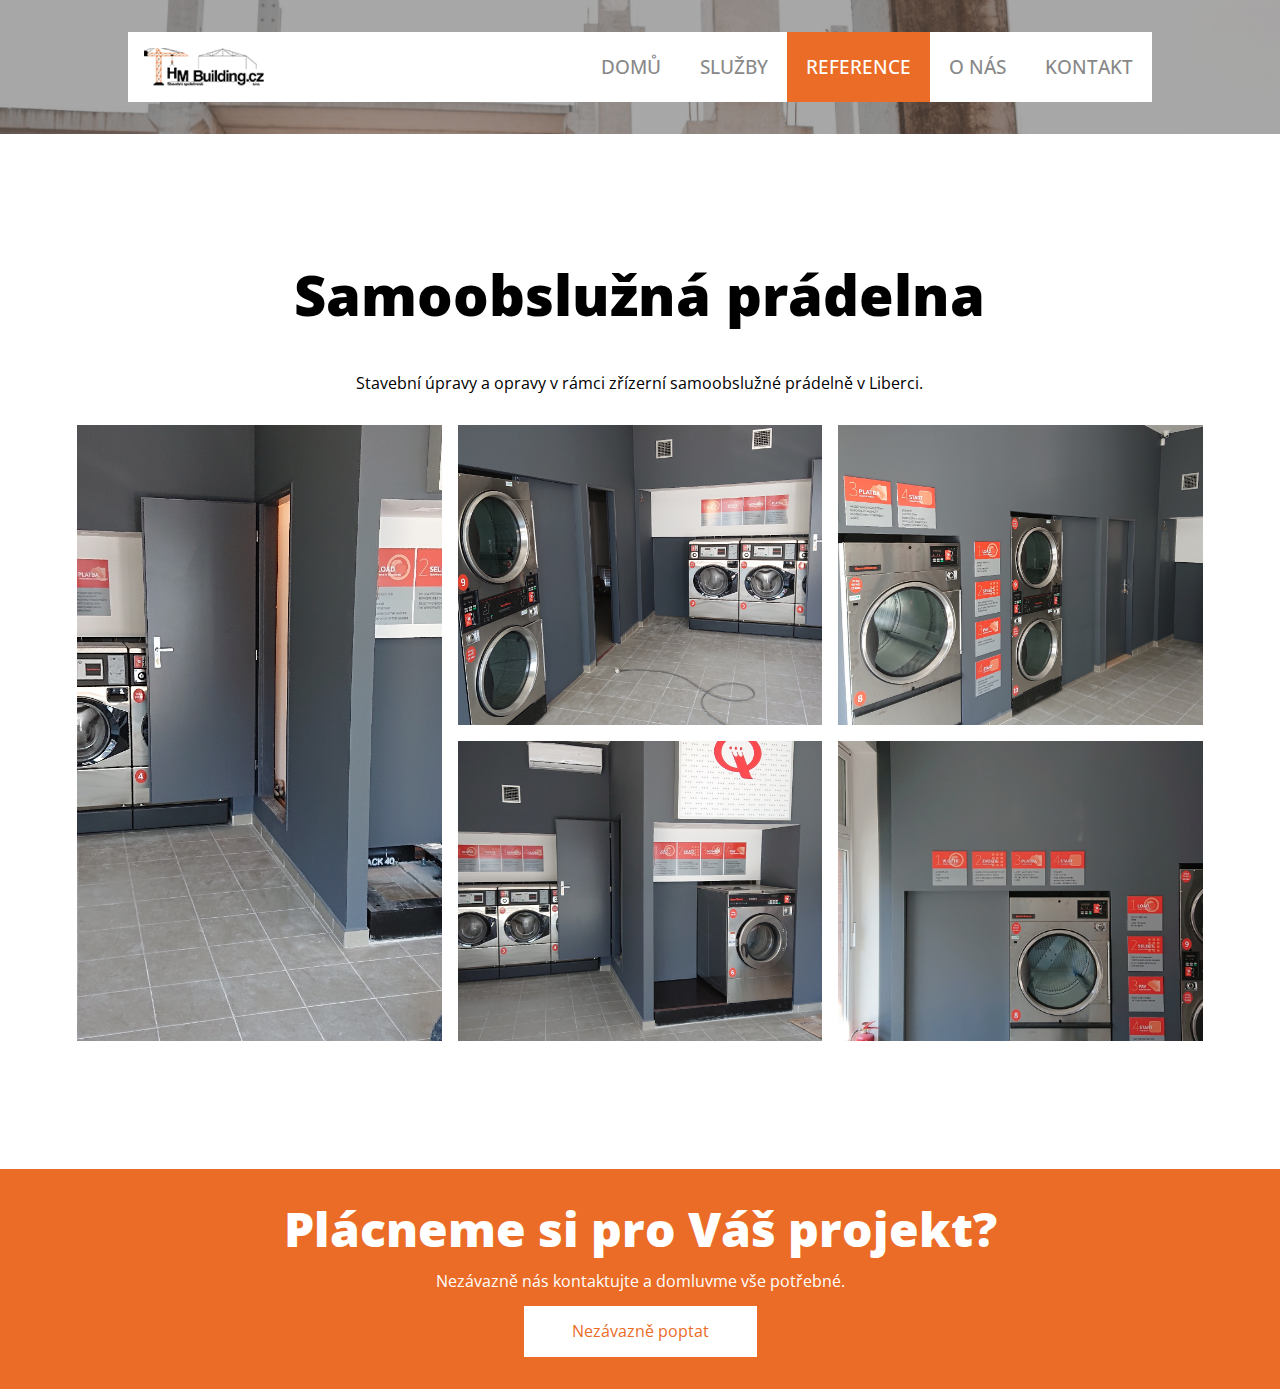
<file: reference_wash.html>
<!DOCTYPE html>
<html lang="cs">
<head>
    <meta name="viewport" content="width=device-width, initial-scale=1.0">
    <meta http-equiv="X-UA-Compatible" content="ie=edge">
    <meta charset="UTF-8">
    <title>HM Building.cz | Samoobslužná prádelna</title>
    <link rel="stylesheet" href="assets/styles/normalize.css">
    <link rel="stylesheet" href="assets/styles/main.css">
    <link rel="stylesheet" href="assets/styles/lightbox.css">
    <link rel="stylesheet" href="assets/styles/typography.css">
</head>
<body>
<header>
    <nav class="navbar">
        <a class="navbar__logo" href="index.html"><img src="assets/media/logo.png" alt="logo"></a>
        <menu class="navbar__menu">
            <li class="navbar__button"><a href="index.html" class="navbar__link" >DOMŮ</a></li>
            <li class="navbar__button"><a class="navbar__link" href="index.html#services">SLUŽBY</a></li>
            <li class="navbar__button navbar__button--activate"><a class="navbar__link" href="index.html#reference">REFERENCE</a></li>
            <li class="navbar__button"><a class="navbar__link" href="about.html">O NÁS</a></li>
            <li class="navbar__button"><a class="navbar__link" href="contacts.html">KONTAKT</a></li>
        </menu>

        <a href="javascript:void(0)" class="navbar__hamburger navbar__hamburger-icon" rel="nofollow">
            <span class="navbar__hamburger-title">MENU</span>
            <span class="navbar__hamburger-floor"></span>
            <span class="navbar__hamburger-floor"></span>
            <span class="navbar__hamburger-floor"></span>
        </a>
    </nav>
    <div class="header">
    </div>
</header>
<main>
    <section class="container">
        <h1 class="container__title">Samoobslužná prádelna</h1>
        <p class="container__paragraph">Stavební úpravy a opravy v rámci zřízerní samoobslužné prádelně v Liberci.</p>
        <div class="gallery">
            <a href="assets/media/reference/pradelna/reference-pradelna-01.jpeg" class="gallery__item--2h" data-lightbox="gallery" data-title="">
                <img class="gallery__item" src="assets/media/reference/pradelna/reference-pradelna-01.jpeg" alt="">
                <div class="gallery__item-bcg"></div>
            </a>
            <a href="assets/media/reference/pradelna/reference-pradelna-02.jpeg" data-lightbox="gallery" data-title="">
                <img class="gallery__item" src="assets/media/reference/pradelna/reference-pradelna-02.jpeg" alt="">
                <div class="gallery__item-bcg"></div>
            </a>
            <a href="assets/media/reference/pradelna/reference-pradelna-03.jpeg" data-lightbox="gallery" data-title="">
                <img class="gallery__item" src="assets/media/reference/pradelna/reference-pradelna-03.jpeg" alt="">
                <div class="gallery__item-bcg"></div>
            </a>
            <a href="assets/media/reference/pradelna/reference-pradelna-04.jpeg" data-lightbox="gallery" data-title="">
                <img class="gallery__item" src="assets/media/reference/pradelna/reference-pradelna-04.jpeg" alt="">
                <div class="gallery__item-bcg"></div>
            </a>
            <a href="assets/media/reference/pradelna/reference-pradelna-05.jpeg" data-lightbox="gallery" data-title="">
                <img class="gallery__item" src="assets/media/reference/pradelna/reference-pradelna-05.jpeg" alt="">
                <div class="gallery__item-bcg"></div>
            </a>
        </div>
    </section>
</main>
<footer class="footer">
    <p class="footer__heading">Plácneme si pro Váš projekt?</p>
    <p class="footer__text">Nezávazně nás kontaktujte a domluvme vše potřebné.</p>
    <a class="btn btn--light btn--center" href="contacts.html">Nezávazně poptat</a>
</footer>
<script defer src="assets/js/main.js"></script>
<script defer src="assets/js/jquery.min.js"></script>
<script defer src="assets/js/lightbox.js"></script>
</body>
</html>
</file>
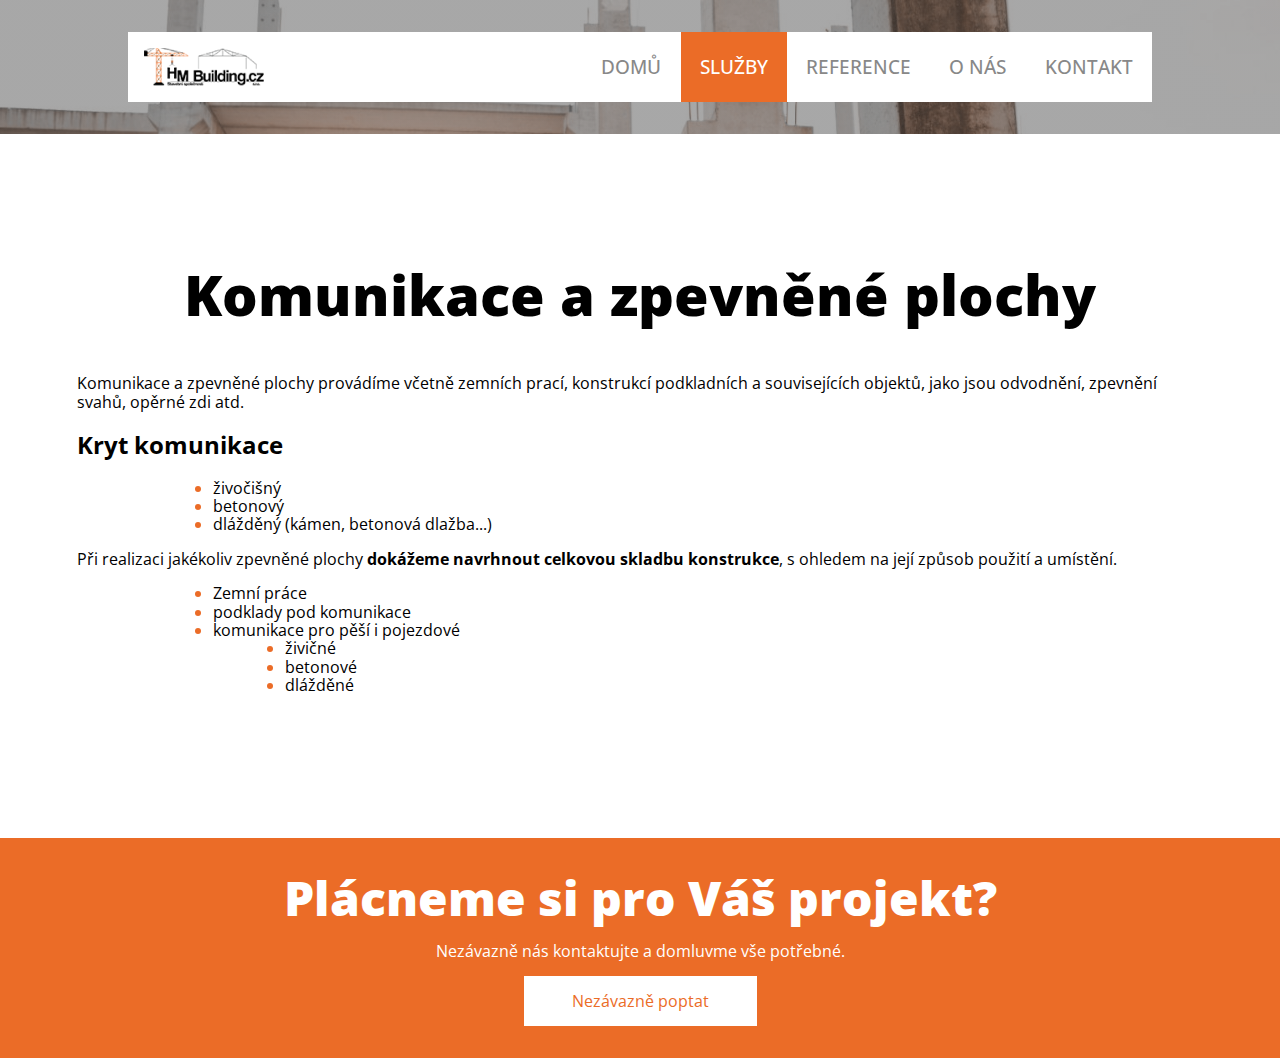
<file: service_areas.html>
<!DOCTYPE html>
<html lang="cs">
<head>
    <meta name="viewport" content="width=device-width, initial-scale=1.0">
    <meta http-equiv="X-UA-Compatible" content="ie=edge">
    <meta charset="UTF-8">
    <title>HM Building.cz | Komunikace </title>
    <link rel="stylesheet" href="assets/styles/normalize.css">
    <link rel="stylesheet" href="assets/styles/main.css">
    <link rel="stylesheet" href="assets/styles/typography.css">
</head>
<body>
<header>
    <nav class="navbar">
        <a class="navbar__logo" href="index.html"><img src="assets/media/logo.png" alt="logo"></a>
        <menu class="navbar__menu">
            <li class="navbar__button"><a href="index.html" class="navbar__link" >DOMŮ</a></li>
            <li class="navbar__button navbar__button--activate"><a class="navbar__link" href="index.html#services">SLUŽBY</a></li>
            <li class="navbar__button"><a class="navbar__link" href="index.html#reference">REFERENCE</a></li>
            <li class="navbar__button"><a class="navbar__link" href="about.html">O NÁS</a></li>
            <li class="navbar__button"><a class="navbar__link" href="contacts.html">KONTAKT</a></li>
        </menu>

        <a href="javascript:void(0)" class="navbar__hamburger navbar__hamburger-icon" rel="nofollow">
            <span class="navbar__hamburger-title">MENU</span>
            <span class="navbar__hamburger-floor"></span>
            <span class="navbar__hamburger-floor"></span>
            <span class="navbar__hamburger-floor"></span>
        </a>
    </nav>
    <div class="header">
    </div>
</header>
<main>
    <section class="container">
        <h1 class="container__title">Komunikace a zpevněné plochy</h1>
        <p class="container__paragraph --start">Komunikace a zpevněné plochy provádíme včetně zemních prací, konstrukcí podkladních a souvisejících objektů, jako jsou odvodnění, zpevnění svahů, opěrné zdi atd.</p>
        <h2 class="--start">Kryt komunikace</h2>
        <ul class="container__list">
            <li>živočišný</li>
            <li>betonový</li>
            <li>dlážděný (kámen, betonová dlažba...)</li>
        </ul>
        <p class="container__paragraph --start">
            Při realizaci jakékoliv zpevněné plochy <strong>dokážeme navrhnout celkovou skladbu konstrukce</strong>, s ohledem na její způsob použití a umístění.
        </p>
        <ul class="container__list">
            <li>Zemní práce</li>
            <li>podklady pod komunikace</li>
            <li>komunikace pro pěší i pojezdové
                <ul class="container__list container__list--2">
                    <li>živičné</li>
                    <li>betonové</li>
                    <li>dlážděné</li>
                </ul>
            </li>
        </ul>
    </section>
</main>
<footer class="footer">
    <p class="footer__heading">Plácneme si pro Váš projekt?</p>
    <p class="footer__text">Nezávazně nás kontaktujte a domluvme vše potřebné.</p>
    <a class="btn btn--light btn--center" href="contacts.html">Nezávazně poptat</a>
</footer>
</body>
<script defer src="assets/js/main.js"></script>
</html>
</file>
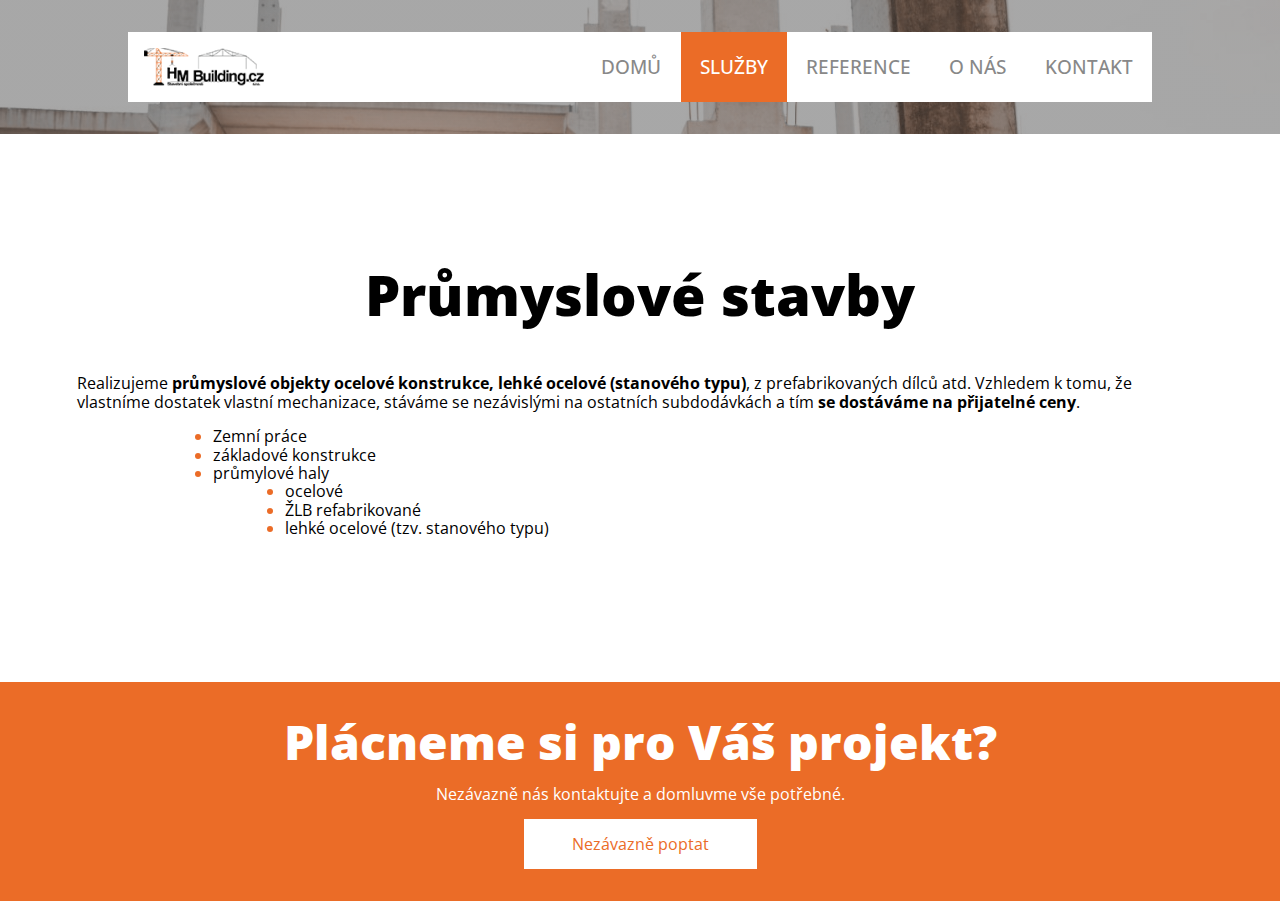
<file: service_industry_buildings.html>
<!DOCTYPE html>
<html lang="cs">
<head>
    <meta name="viewport" content="width=device-width, initial-scale=1.0">
    <meta http-equiv="X-UA-Compatible" content="ie=edge">
    <meta charset="UTF-8">
    <title>HM Building.cz | Průmyslové stavby </title>
    <link rel="stylesheet" href="assets/styles/normalize.css">
    <link rel="stylesheet" href="assets/styles/main.css">
    <link rel="stylesheet" href="assets/styles/typography.css">
</head>
<body>
<header>
    <nav class="navbar">
        <a class="navbar__logo" href="index.html"><img src="assets/media/logo.png" alt="logo"></a>
        <menu class="navbar__menu">
            <li class="navbar__button"><a href="index.html" class="navbar__link" >DOMŮ</a></li>
            <li class="navbar__button navbar__button--activate"><a class="navbar__link" href="index.html#services">SLUŽBY</a></li>
            <li class="navbar__button"><a class="navbar__link" href="index.html#reference">REFERENCE</a></li>
            <li class="navbar__button"><a class="navbar__link" href="about.html">O NÁS</a></li>
            <li class="navbar__button"><a class="navbar__link" href="contacts.html">KONTAKT</a></li>
        </menu>

        <a href="javascript:void(0)" class="navbar__hamburger navbar__hamburger-icon" rel="nofollow">
            <span class="navbar__hamburger-title">MENU</span>
            <span class="navbar__hamburger-floor"></span>
            <span class="navbar__hamburger-floor"></span>
            <span class="navbar__hamburger-floor"></span>
        </a>
    </nav>
    <div class="header">
    </div>
</header>
<main>
    <section class="container">
        <h1 class="container__title">Průmyslové stavby</h1>
        <p class="container__paragraph --start">
            Realizujeme <strong>průmyslové objekty ocelové konstrukce, lehké ocelové (stanového typu)</strong>, z prefabrikovaných dílců atd.
            Vzhledem k tomu, že vlastníme dostatek vlastní mechanizace, stáváme se nezávislými na ostatních subdodávkách a tím
            <strong>se dostáváme na přijatelné ceny</strong>.
        </p>
        <ul class="container__list">
                <li>Zemní práce</li>
                <li>základové konstrukce</li>
                <li>průmylové haly
                    <ul class="container__list container__list--2">
                        <li>ocelové</li>
                        <li>ŽLB refabrikované</li>
                        <li>lehké ocelové (tzv. stanového typu)</li>
                    </ul>
                </li>
        </ul>
    </section>
</main>
<footer class="footer">
    <p class="footer__heading">Plácneme si pro Váš projekt?</p>
    <p class="footer__text">Nezávazně nás kontaktujte a domluvme vše potřebné.</p>
    <a class="btn btn--light btn--center" href="contacts.html">Nezávazně poptat</a>
</footer>
</body>
<script defer src="assets/js/main.js"></script>
</html>
</file>
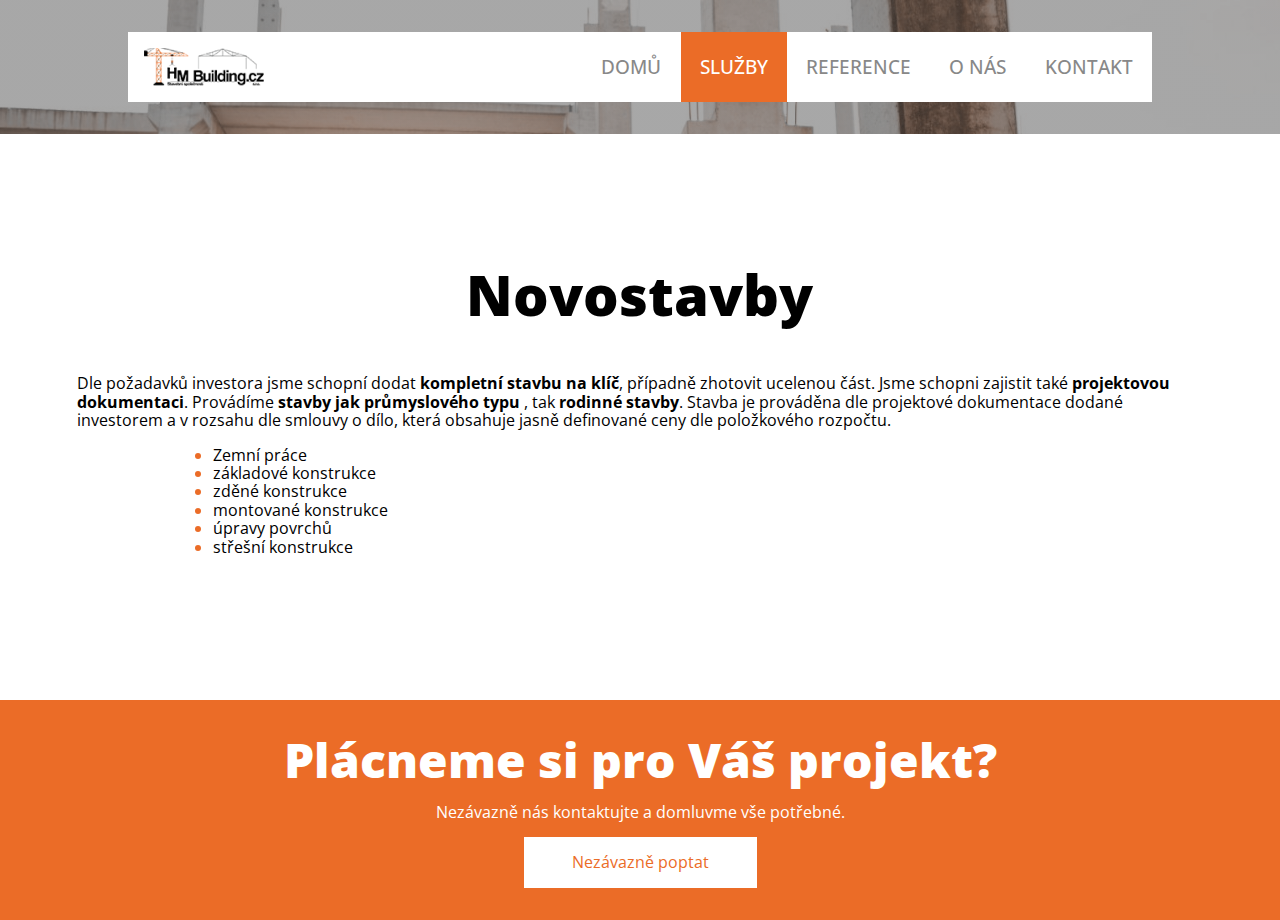
<file: service_new_buildings.html>
<!DOCTYPE html>
<html lang="cs">
<head>
    <meta name="viewport" content="width=device-width, initial-scale=1.0">
    <meta http-equiv="X-UA-Compatible" content="ie=edge">
    <meta charset="UTF-8">
    <title>HM Building.cz | Novostavby</title>
    <link rel="stylesheet" href="assets/styles/normalize.css">
    <link rel="stylesheet" href="assets/styles/main.css">
    <link rel="stylesheet" href="assets/styles/typography.css">
</head>
<body>
<header>
    <nav class="navbar">
        <a class="navbar__logo" href="index.html"><img src="assets/media/logo.png" alt="logo"></a>
        <menu class="navbar__menu">
            <li class="navbar__button"><a href="index.html" class="navbar__link" >DOMŮ</a></li>
            <li class="navbar__button navbar__button--activate"><a class="navbar__link" href="index.html#services">SLUŽBY</a></li>
            <li class="navbar__button"><a class="navbar__link" href="index.html#reference">REFERENCE</a></li>
            <li class="navbar__button"><a class="navbar__link" href="about.html">O NÁS</a></li>
            <li class="navbar__button"><a class="navbar__link" href="contacts.html">KONTAKT</a></li>
        </menu>

        <a href="javascript:void(0)" class="navbar__hamburger navbar__hamburger-icon" rel="nofollow">
            <span class="navbar__hamburger-title">MENU</span>
            <span class="navbar__hamburger-floor"></span>
            <span class="navbar__hamburger-floor"></span>
            <span class="navbar__hamburger-floor"></span>
        </a>
    </nav>
    <div class="header">
    </div>
</header>
<main>
    <section class="container">
        <h1 class="container__title">Novostavby</h1>
        <p class="container__paragraph --start">
            Dle požadavků investora jsme schopní dodat <strong>kompletní stavbu na klíč</strong>, případně zhotovit ucelenou část.
            Jsme schopni zajistit také <strong>projektovou dokumentaci</strong>. Provádíme <strong>stavby jak průmyslového typu</strong> , tak
            <strong>rodinné stavby</strong>. Stavba je prováděna dle projektové dokumentace dodané investorem
            a v rozsahu dle smlouvy o dílo, která obsahuje jasně definované ceny dle položkového rozpočtu.
        </p>
        <ul class="container__list">
            <li>Zemní práce</li>
            <li>základové konstrukce</li>
            <li>zděné konstrukce</li>
            <li>montované konstrukce</li>
            <li>úpravy povrchů</li>
            <li>střešní konstrukce</li>
        </ul>
    </section>
</main>
<footer class="footer">
    <p class="footer__heading">Plácneme si pro Váš projekt?</ú>
    <p class="footer__text">Nezávazně nás kontaktujte a domluvme vše potřebné.</p>
    <a class="btn btn--light btn--center" href="contacts.html">Nezávazně poptat</a>
</footer>
</body>
<script defer src="assets/js/main.js"></script>
</html>
</file>
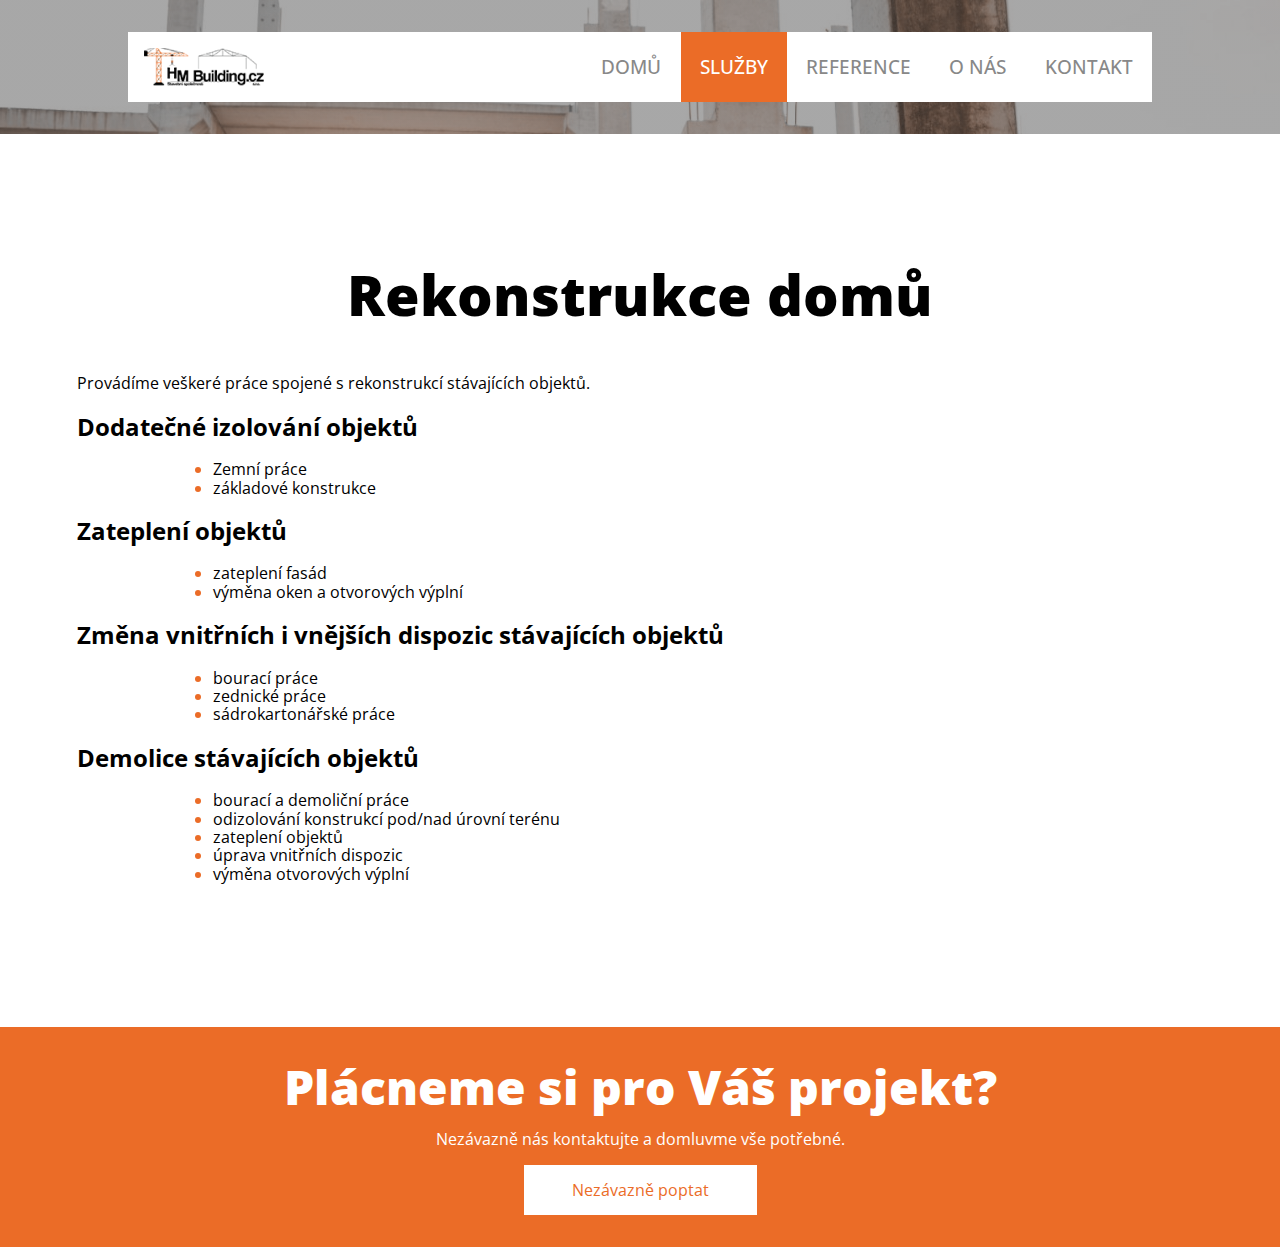
<file: service_reconstruction.html>
<!DOCTYPE html>
<html lang="cs">
<head>
    <meta name="viewport" content="width=device-width, initial-scale=1.0">
    <meta http-equiv="X-UA-Compatible" content="ie=edge">
    <meta charset="UTF-8">
    <title>HM Building.cz | Rekonstrukce </title>
    <link rel="stylesheet" href="assets/styles/normalize.css">
    <link rel="stylesheet" href="assets/styles/main.css">
    <link rel="stylesheet" href="assets/styles/typography.css">
</head>
<body>
<header>
    <nav class="navbar">
        <a class="navbar__logo" href="index.html"><img src="assets/media/logo.png" alt="logo"></a>
        <menu class="navbar__menu">
            <li class="navbar__button"><a href="index.html" class="navbar__link" >DOMŮ</a></li>
            <li class="navbar__button navbar__button--activate"><a class="navbar__link" href="index.html#services">SLUŽBY</a></li>
            <li class="navbar__button"><a class="navbar__link" href="index.html#reference">REFERENCE</a></li>
            <li class="navbar__button"><a class="navbar__link" href="about.html">O NÁS</a></li>
            <li class="navbar__button"><a class="navbar__link" href="contacts.html">KONTAKT</a></li>
        </menu>

        <a href="javascript:void(0)" class="navbar__hamburger navbar__hamburger-icon" rel="nofollow">
            <span class="navbar__hamburger-title">MENU</span>
            <span class="navbar__hamburger-floor"></span>
            <span class="navbar__hamburger-floor"></span>
            <span class="navbar__hamburger-floor"></span>
        </a>
    </nav>
    <div class="header">
    </div>
</header>
<main>
    <section class="container">
        <h1 class="container__title">Rekonstrukce domů</h1>
        <p class="container__paragraph --start">Provádíme veškeré práce spojené s rekonstrukcí stávajících objektů.</p>
        <h2 class=" --start">Dodatečné izolování objektů</h2>
        <ul class="container__list">
            <li>Zemní práce</li>
            <li>základové konstrukce</li>
        </ul>

        <h2 class="--start">Zateplení objektů</h2>
        <ul class="container__list">
            <li>zateplení fasád</li>
            <li>výměna oken a otvorových výplní</li>
        </ul>
        <h2 class="--start">Změna vnitřních i vnějších dispozic stávajících objektů</h2>
        <ul class="container__list">
            <li>bourací práce</li>
            <li>zednické práce</li>
            <li>sádrokartonářské práce</li>
        </ul>

        <h2 class=" --start">Demolice stávajících objektů</h2>
        <ul class="container__list">
            <li>bourací a demoliční práce</li>
            <li>odizolování konstrukcí pod/nad úrovní terénu</li>
            <li>zateplení objektů</li>
            <li>úprava vnitřních dispozic </li>
            <li>výměna otvorových výplní</li>
        </ul>
    </section>
</main>
<footer class="footer">
    <p class="footer__heading">Plácneme si pro Váš projekt?</p>
    <p class="footer__text">Nezávazně nás kontaktujte a domluvme vše potřebné.</p>
    <a class="btn btn--light btn--center" href="contacts.html">Nezávazně poptat</a>
</footer>
</body>
<script defer src="assets/js/main.js"></script>
</html>
</file>
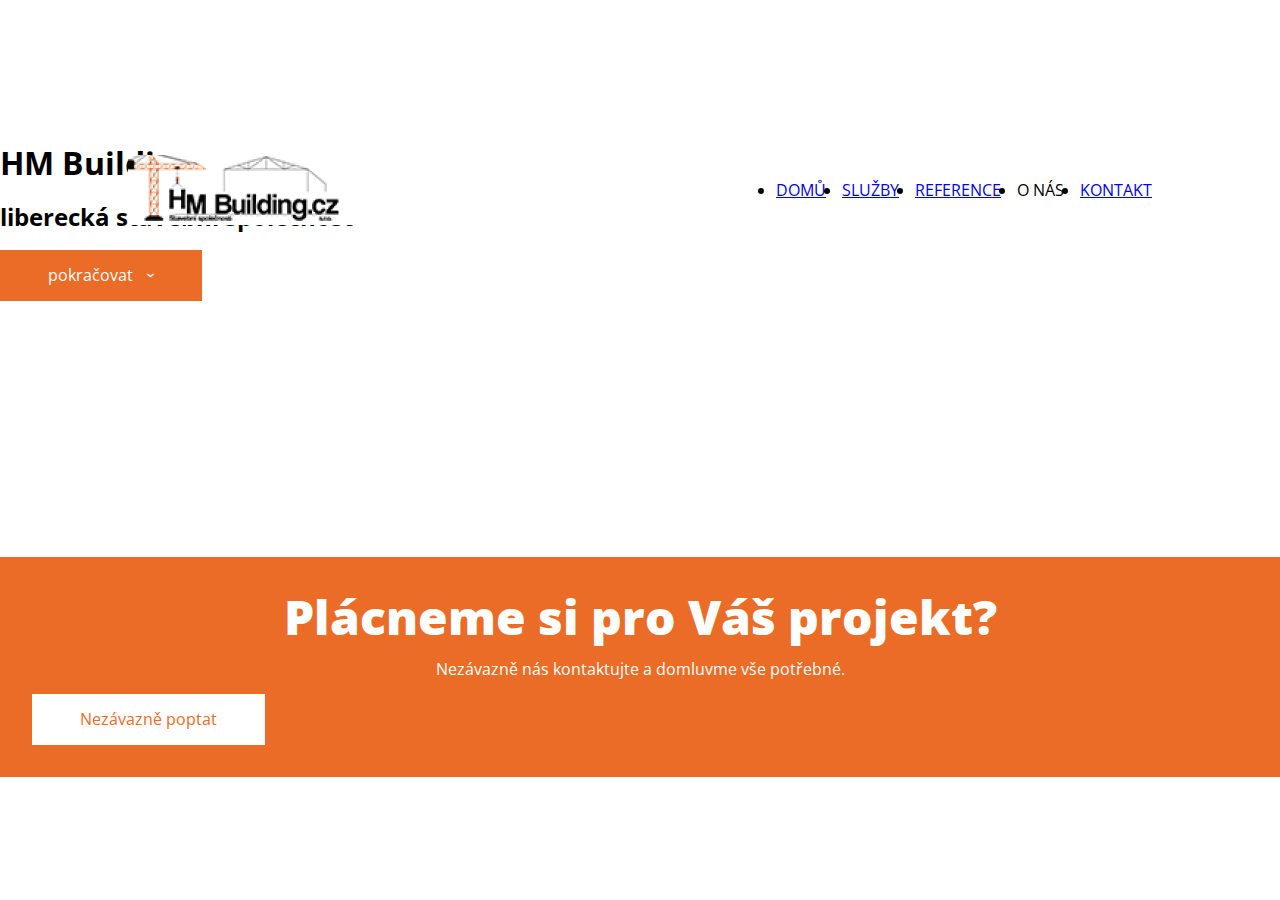
<file: templates/about.html>
<!DOCTYPE html>
<html lang="cs">
<head>
    <meta charset="utf-8" />
    <meta name="viewport" content="width=device-width, initial-scale=1.0" />
    <meta http-equiv="X-UA-Compatible" content="ie=edge" />
    <meta charset="UTF-8">
    <title>HM Building.cz | O nás</title>
    <link rel="stylesheet" href="../assets/styles/normalize.css">
    <link rel="stylesheet" href="../assets/styles/main.css">
    <link rel="stylesheet" href="../assets/styles/typography.css">
</head>
<body>
<header class="welcome-hero">
    <nav class="navbar">
        <a class="navbar__brand"><img src="../assets/media/logo.png" alt="Logo HM Building"></a>
        <ul class="navbar-links">
            <li><a class="navbar-links__link" href="index.html">DOMŮ</a></li>
            <li><a class="navbar-links__link" href="#services">SLUŽBY</a></li>
            <li><a class="navbar-links__link" href="#reference">REFERENCE</a></li>
            <li><a class="navbar-links__link">O NÁS</a></li>
            <li><a class="navbar-links__link" href="contacts.html">KONTAKT</a></li>
        </ul>
    </nav>
    <div class="home-welcome-text">
        <h1 class="home-welcome-text__heading home-welcome-text__heading--1">HM Building.cz s.r.o.</h1>
        <h2 class="home-welcome-text__heading home-welcome-text__heading--2">liberecká stavební společnost</h2>
    </div>
    <a class="btn btn--hero btn--primary" href="#first">pokračovat</a>
</header>
<section class="container" id="first">

</section>

<footer class="footer">
    <h2 class="footer__heading">Plácneme si pro Váš projekt?</h2>
    <p class="footer__text">Nezávazně nás kontaktujte a domluvme vše potřebné.</p>
    <a class="btn btn--light" href="contacts.html">Nezávazně poptat</a>
</footer>
</body>
</html>
</file>
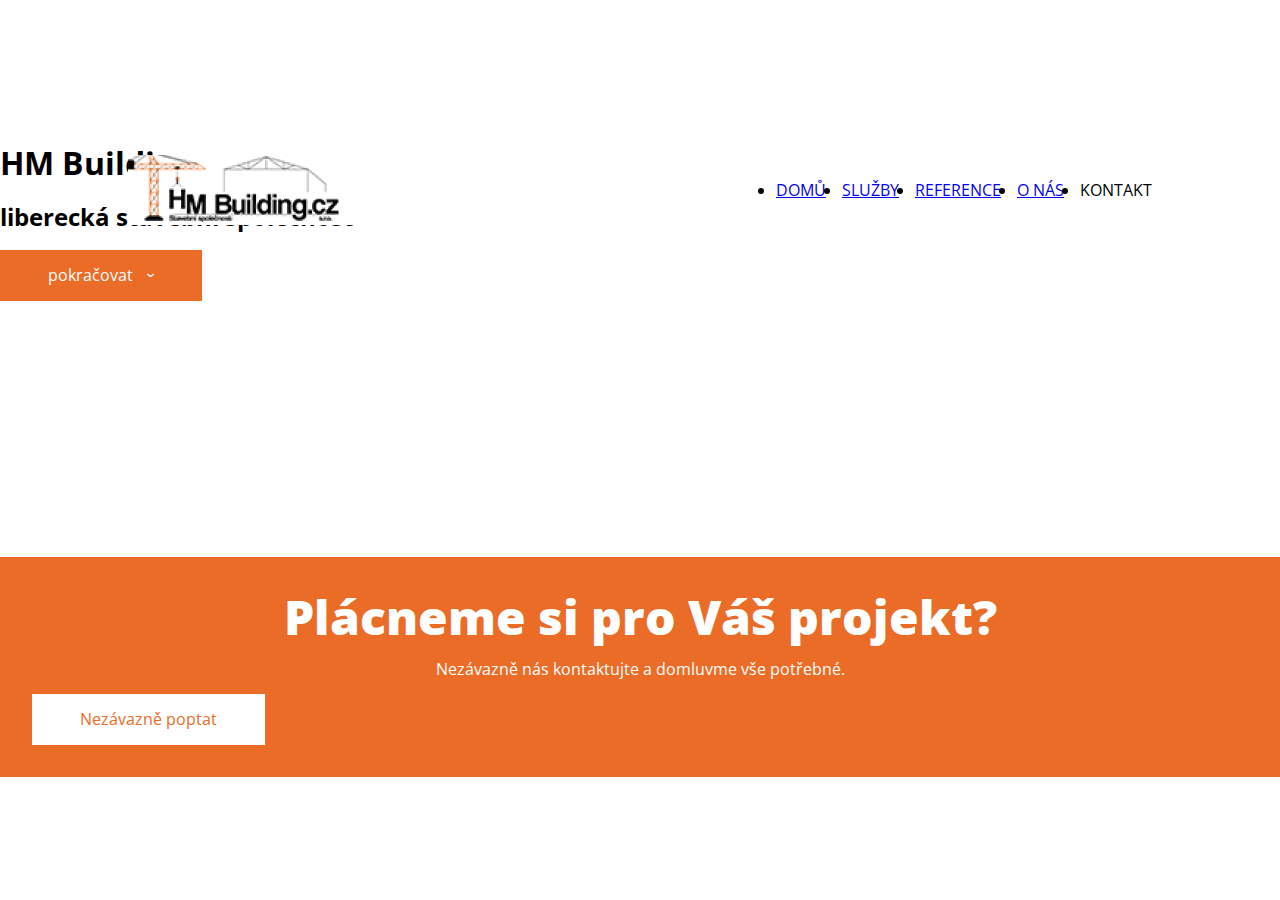
<file: templates/contacts.html>
<!DOCTYPE html>
<html lang="cs">
<head>
    <meta charset="utf-8" />
    <meta name="viewport" content="width=device-width, initial-scale=1.0" />
    <meta http-equiv="X-UA-Compatible" content="ie=edge" />
    <meta charset="UTF-8">
    <title>HM Building.cz | Kontaktuje nás</title>
    <link rel="stylesheet" href="../assets/styles/normalize.css">
    <link rel="stylesheet" href="../assets/styles/main.css">
    <link rel="stylesheet" href="../assets/styles/typography.css">
</head>
<body>
<header class="welcome-hero">
    <nav class="navbar">
        <a class="navbar__brand"><img src="../assets/media/logo.png" alt="Logo HM Building"></a>
        <ul class="navbar-links">
            <li><a class="navbar-links__link" href="index.html">DOMŮ</a></li>
            <li><a class="navbar-links__link" href="#services">SLUŽBY</a></li>
            <li><a class="navbar-links__link" href="#reference">REFERENCE</a></li>
            <li><a class="navbar-links__link" href="about.html">O NÁS</a></li>
            <li><a class="navbar-links__link">KONTAKT</a></li>
        </ul>
    </nav>
    <div class="home-welcome-text">
        <h1 class="home-welcome-text__heading home-welcome-text__heading--1">HM Building.cz s.r.o.</h1>
        <h2 class="home-welcome-text__heading home-welcome-text__heading--2">liberecká stavební společnost</h2>
    </div>
    <a class="btn btn--hero btn--primary" href="#first">pokračovat</a>
</header>
<section class="container" id="first">

</section>

<footer class="footer">
    <h2 class="footer__heading">Plácneme si pro Váš projekt?</h2>
    <p class="footer__text">Nezávazně nás kontaktujte a domluvme vše potřebné.</p>
    <a class="btn btn--light" href="contacts.html">Nezávazně poptat</a>
</footer>
</body>
</html>
</file>
<file: assets/styles/main.css>
:root {
    --primary: #EB6C27;
    --text: #3a3a3a;
    --text-grey: #888888;
    --hover-primary: #c2581e;
    --transition: .2s all ease;
    --grad: linear-gradient(90deg, #EB6C27 0%, #FFBE9A 100%);

}

/* basics */

html {
    scroll-behavior: smooth;
}

body{
    display: flex;
    flex-direction: column;
    justify-content: center;
    min-height: 100vh;
    margin: 0;
}

main {
    flex: 1;
}

.btn {
    text-decoration: none;
    padding: 1em 3em 1em 3em;
    text-align: center;
    transition: var(--transition);
    display: block;
}

.btn--primary {
    color: white;
    background-color: var(--primary);
}

.btn--light {
    color: var(--primary);
    background-color: white;
}

.btn--outlined {
    border: 2px dashed var(--primary);
    color: var(--primary);

}

.btn--hero {
    bottom: 50px;
}

.btn--hero::after {
    margin-left: 1em;
    content: '\203A';
    display: inline-block;
    transform: rotate(90deg);
}

.container {
    position: relative;
    z-index: 2;
    width: 88vw;
    padding: 4em 0 4em 0;
    background-color: white;
    max-width: 1700px;
    margin: 0 auto;
}

.container__title {
    text-align: start;
    font-weight: 800;
    font-size: 2em;
}

.container__paragraph {
    text-align: start;
}

.orange {
    color: var(--primary);
}

/* Scrollbar CSS */
/* Firefox */
* {
    scrollbar-width: auto;
    scrollbar-color: var(--primary) white;
}

/* Chrome, Edge, and Safari */
*::-webkit-scrollbar {
    width: 0.5em;
}

*::-webkit-scrollbar-track {
    background: white;
}

*::-webkit-scrollbar-thumb {
    background-color: var(--primary);
}

/* navbar */

.navbar {
    position: relative;
    z-index: 99;
    display: flex;
    justify-content: space-between;
    align-items: center;
    background-color: #fff;
    height: 70px;
}

.navbar__logo {
    display: flex;
    justify-content: center;
    align-items: center;
    height: 49px;
    margin-left: 5%;
}


.navbar__logo img {
    height: 100%;
    transition: all .2s ease;
}

.navbar__hamburger{
    width: 44px;
    height: 49px;
    position: relative;
    cursor: pointer;
    appearance: none;
    outline: none;
    border: none;
    background: none;
    margin-right: 5%;
}

.navbar__hamburger-title {
    position: absolute;
    font-size: 15px;
    line-height: 11px;
    color: var(--text-grey);
}

.navbar__hamburger-floor{
    position: absolute;
    background: var(--grad);
    transition: .3s cubic-bezier(.8, .5, .2, 1.4);
    width: 100%;
    height: 8px;
}
.navbar__hamburger span:nth-child(1){
    top: 0;
    left: 0;
}
.navbar__hamburger span:nth-child(2){
    top: 13px;
    left: 0;
}
.navbar__hamburger span:nth-child(3){
    top: 27px;
    left: 0;
}

.navbar__hamburger span:nth-child(4){
    bottom: 0;
    left: 0;
}

.navbar__hamburger.open span:nth-child(1){
    transform: scale(0);
    transition-duration: 50ms
}

.navbar__hamburger.open span:nth-child(2){
    transform: rotate(45deg);
    top: 13px;
}
.navbar__hamburger.open span:nth-child(3){
    transform: scale(0);
    transition-duration: 50ms
}
.navbar__hamburger.open span:nth-child(4){
    top: 13px;
    transform: rotate(-45deg);
}

.navbar__hamburger.open {
    height: 34px;
}

.navbar__menu {
    position: absolute;
    height: 0;
    top: 100px;
    opacity: 0;
    background-color: var(--primary);
    padding: 0;
    margin: 0;
    width: calc(100% - 32px);
    left: 16px;
    display: none;
}

.navbar__menu::before {
    content: "";
    width: 0;
    height: 0;
    top: -29px;
    position: absolute;
    border-bottom: 15px solid var(--primary);
    border-top: 15px solid transparent;
    border-right: 15px solid transparent;
    border-left: 15px solid transparent;
    right: 7px;
}

.navbar__button {
    height: 100%;
}

.navbar__menu.open .navbar__button {
    display: block;
}

.navbar__menu.open {
    transition: all .2s ease;
    display: block;
    opacity: 1;
    height: auto;
    width: 90%;
    left: 5%;
}


.navbar__link {
    color: white;
    text-align: start;
    font-size: 1.25rem;
    font-weight: 500;
    transition: var(--transition);
    touch-action: none;
    padding: 1em;
    display: flex;
    align-items: center;
    height: 100%;
}

/* footer */

.footer {
    background-color: var(--primary);
    z-index: 2;
    padding: 2em 2em 2em 2em;
    color: white;
    gap: 1em;
    text-align: center;
}

.footer__heading {
    text-align: center;
    font-size: 6vw;
    padding: 0;
    margin: 0;
    font-weight: 800;
}

.footer__text {
    text-align: center;
    font-size: 3vw;
}

/* Home */

.welcome {
    display: flex;
    flex-direction: column;
    justify-content: center;
}

.header {
    background-blend-mode: normal, normal, hue, normal;
    height: 134px;
    object-fit: cover;
    display: flex;
    justify-content: center;
    align-items: center;
    background: linear-gradient(0deg, rgba(36, 36, 36, 0.4), rgba(36, 36, 36, 0.4)), linear-gradient(180deg, rgba(255, 255, 255, 0.1) 0%, rgba(255, 255, 255, 0) 100%), linear-gradient(180deg, #42332A 0%, rgba(255, 255, 255, 0) 100%), url("../media/pageheader-1920w.jpg") no-repeat scroll center;
    background-size: cover;
    flex-direction: column;
}

.header--home {
    height: 100vh;
}

.header__txt {
    font-weight: 700;
    font-size: calc(12px + 6vw);
    margin-bottom: 2vh;
    color: white;
    letter-spacing: -0.05em;
    padding: 0;
    margin: 0;
    text-align: center;
}

.header__slogan {
    font-weight: 200;
    font-size: calc(12px + 3vw);
    display: block;
}

.header > * {
    background-attachment: fixed;
    position: fixed;
    background-position: center;
    background-repeat: no-repeat;
    background-size: cover;
    z-index: 1;
}

/* Services */

.service {
    margin-top: 3em;
}

.service__img {
    object-fit: cover;
    height: 300px;
    width: 100%;
}

.service__img--left {
    border-radius: 0 0 40px 0;
}

.service__img--right {
    border-radius: 0 0 0 40px;
}

.service__paragraph {
    margin-top: 0;
}

.btn--service {
    margin: 4px;
}

.container__list {
    list-style: disc;
}

.container__list li::marker {
    color: var(--primary);
}

/* Reference */

.reference-header {
    position: relative;
    z-index: 1;
    background: linear-gradient(0deg, rgba(36, 36, 36, 0.8), rgba(36, 36, 36, 0.8)), linear-gradient(180deg, rgba(66, 51, 42, 0.4) 0%, rgba(255, 255, 255, 0) 100%), url("../media/background-CTAblock-4460w.jpg") scroll center no-repeat;
    padding: 2em 6vw 2em 6vw;
    background-size: cover;
}

.reference-header__text {
    font-size: calc(1em + 1vw);
    text-align: start;
    color: white;
    margin: 0 0 1em 0;
}

.reference-header__text > p {
    margin: 0;
}

.references {
    display: grid;
    grid-template-columns: 1fr;
    grid-auto-rows: 1fr;
    margin: 3em 0 1.5em 0;
}

.references__img {
    width: 100%;
    position: relative;
    z-index: 1;
}

.gallery {
    display: grid;
    grid-template-columns: 1fr;
    grid-auto-rows: 300px;
    grid-gap: 1em;
    justify-content: center;
    margin-top: 2em;
}

.gallery > a {
    position: relative;
}

.gallery__item {
    object-fit: cover;
    width: 100%;
    height: 100%;
    transition: var(--transition);
    z-index: 2;
    position: relative;
}

.gallery__item--2h {
    grid-row: span 2;
}

.gallery__item--3h {
    grid-row: span 3;
}

.references__item {
    height: auto;
    width: 100%;
    text-decoration: none;
    color: black;
    text-align: center;
    position: relative;
    margin-top: 1em;
}

/* Kontakt */

.contact__info {
    margin-bottom: 3em;
    width: 100%;
}

.contact__list a{
    color: var(--primary);
    text-decoration: none;
    margin-bottom: 1em;
    display: flex;
    align-items: center;
    transition: var(--transition);
}

.contact__list a::before {
    content: " ";
    background-color: var(--primary);
    display: inline-block;
    width: 2em;
    height: 2em;
    border-radius: 50%;
    background-position: center;
    background-repeat: no-repeat;
    flex-shrink: 0;
    margin-right: 1em;
}
.contact__list a:nth-child(1)::before {
    background-image: url("../media/icons/phone.svg");
}

.contact__list a:nth-child(2)::before {
    background-image: url("../media/icons/email.svg");
}

.contact__list a:nth-child(3)::before {
    background-image: url("../media/icons/pin.svg");
}

.contact__map {
    position: relative;
    height: 300px;
}

.contact__map iframe {
    width: 100%;
    height: 100%;
}

.contact__form {
    display: flex;
    flex-direction: column;
    margin: 0 auto;
}

.contact__form label {
    margin: .5em 0 .25em 0;
    font-size: 1.5em;
}

.contact__form input, .contact__form textarea, .contact__form select {
    border: 2px solid var(--primary);
    font-size: 1.25em;
}

.btn--form {
    margin-top: 1em;
}



/* Media quaries */

@media (min-width: 777px) {
    .container {
        padding: 8em 0 8em 0;
    }

    .navbar__logo img:hover {
        opacity: .5;
    }

    .navbar__hamburger {
        display: none;
    }

    .navbar__logo {
        margin-left: 1em;
        height: calc(100% - 2em);
    }

    .navbar__menu, .navbar__menu.open {
        opacity: 1;
        position: static;
        display: flex;
        align-items: center;
        padding: 0;
        left: unset;
        width: fit-content;
        height: 100%;
        top: unset;
        transition: 0s;
        background-color: white;
    }

    .navbar__button {
        list-style: none;
    }

    .navbar__link {
        text-decoration: none;
        font-size: 1.2em;
        position: relative;
        color: var(--text-grey);
        padding: 0 1em 0 1em;
    }

    .navbar__menu.open {
        display: flex;
    }

    .navbar__button--activate, .navbar__button:hover {
        background-color: var(--primary);
    }

    .navbar__menu::before {
        display: none;
    }

    .navbar__button--activate > .navbar__link, .navbar__button:hover > .navbar__link {
        color: white;
    }

    .btn--primary:hover {
        background-color: var(--hover-primary);
    }

    .btn--light:hover {
        opacity: .2;
    }

    .btn--outlined:hover {
        color: white;
        background-color: var(--hover-primary);
        border: 2px solid var(--hover-primary);
    }

    .header__txt {
        bottom: 200px;
    }

    .footer__heading {
        font-size: 3em;
    }

    .footer__text {
        font-size: 1em;
    }

    .btn {
        font-size: 1em;
        width: fit-content;
    }


    .btn--center {
        margin: 0 auto;
    }

    .service {
        display: grid;
        grid-template-columns: 1fr 1fr;
        gap: 3em;
        max-width: 1500px;
        margin: 6em auto 0 auto;
        height: 300px;
        grid-template-areas: "text img";
    }

    .service:nth-child(2n) {
        grid-template-areas: "img text";
    }

    .service__heading {
        margin-top: 0;
    }

    .service__img {
        height: 100%;
        width: 95%;
        flex-shrink: 1;
        grid-area: img;
    }

    .service__text {
        display: flex;
        flex-direction: column;
        justify-content: center;    
        grid-area: text;
    }

    .btn--service {
        width: fit-content;
    }
    
    .reference-header {
        padding: 6em 6vw 6em 6vw;
    }

    .reference__grid {
        grid-template-columns: repeat(2, 1fr);
        grid-gap: 1em;
    }

    .container__list li {
        margin-left: 6em;
    }

    .container__list--2 li {
        margin-left: 2em;
    }

    .contact__info {
        display: flex;
        height: 600px;
        justify-content: center;
        width: 100%;
        gap: 3em;
        margin-top: 6em;
    }

    .contact__list {
        width: calc(40% - 1.5em);
        height: 100%;
    }

    .container__paragraph {
        text-align: center;
    }

    .contact__map {
        height: 100%;
        width: calc(60% - 1.5em);
    }

    .contact__map-bcg, .gallery__item-bcg {
        z-index: 1;
        top: 0;
        position: absolute;
        width: 100%;
        height: 100%;
        background-color: var(--primary);
    }
    
    .contact__map iframe {
        z-index: 2;
        position: absolute;
        opacity: .2;
        transition: var(--transition);
    }
    
    .contact__map iframe:hover {
        opacity: 1;
    }

    .contact__list {
        display: flex;
        justify-content: center;
        flex-direction: column;
        font-size: 1.5em;
    }

    .contact__list a:hover {
        color: var(--hover-primary);
        text-decoration: underline;
    }
    .gallery {
        grid-template-columns: repeat(2, 1fr);
    }

    .gallery__item:hover {
        opacity: .5;
    }

    .references {
        display: flex;
        justify-content: center;
        gap: 2em;
        margin: 3em 0 3em 0;
        flex-wrap: wrap;
    }

    .references__item {
        width: auto;
        margin-top: 0;
    }

    .references__img {
        width: 480px;
        height: 280px;
        transition: var(--transition);
        z-index: 2;
    }

    .references__overlay {
        color: white;
        width: 480px;
        height: 280px;
        position: absolute;
        top: 0;
        z-index: 1;
        display: flex;
        flex-direction: column;
        justify-content: center;
        background-color: var(--primary);
    }
    .references__item:hover .references__img {
        opacity: 0.2;
    }

    .--start {
        text-align: start;
    }
}


@media (min-width: 1150px) {
    .header, .reference-header {
        background-attachment: fixed;
    }

    .navbar-links {
        transform: unset;
        width: fit-content;
        position: unset;
        height: 100%;
        display: flex;
        align-items: center;
        gap: 1em;
    }

    .navbar-link-container {
        display: flex;
        justify-content: center;
        align-items: center;
        height: 100%;
    }

    .navbar-link-container__link {
        padding: 2em;
    }

    .navbar {
        position: absolute;
        margin-top: 2em;
        width: 80%;
        left: 50%;
        transform: translate(-50%, 0);
    }

    .navbar__hamburger {
        display: none;
    }

    .container__title {
        font-size: 3.5em;
        margin: 0 0 48px 0;
        text-align: center;
    }

    .--start {
        text-align: start;
    }

    .service__heading {
        font-size: 2.5em;
    }

    .reference__grid {
        grid-template-columns: repeat(3, 1fr);
    }
    .contact__form {
        width: 50%;
    }
    .gallery {
        grid-template-columns: repeat(3, 1fr);
    }
}

@media(prefers-reduced-motion) {
    html {
        scroll-behavior: auto;
    }
}
</file>
<file: assets/styles/typography.css>
@import url('https://fonts.googleapis.com/css2?family=Open+Sans:ital,wght@0,300;0,400;0,700;1,400&display=swap');
html {
    font-family: 'Open Sans', sans-serif;
}
</file>
